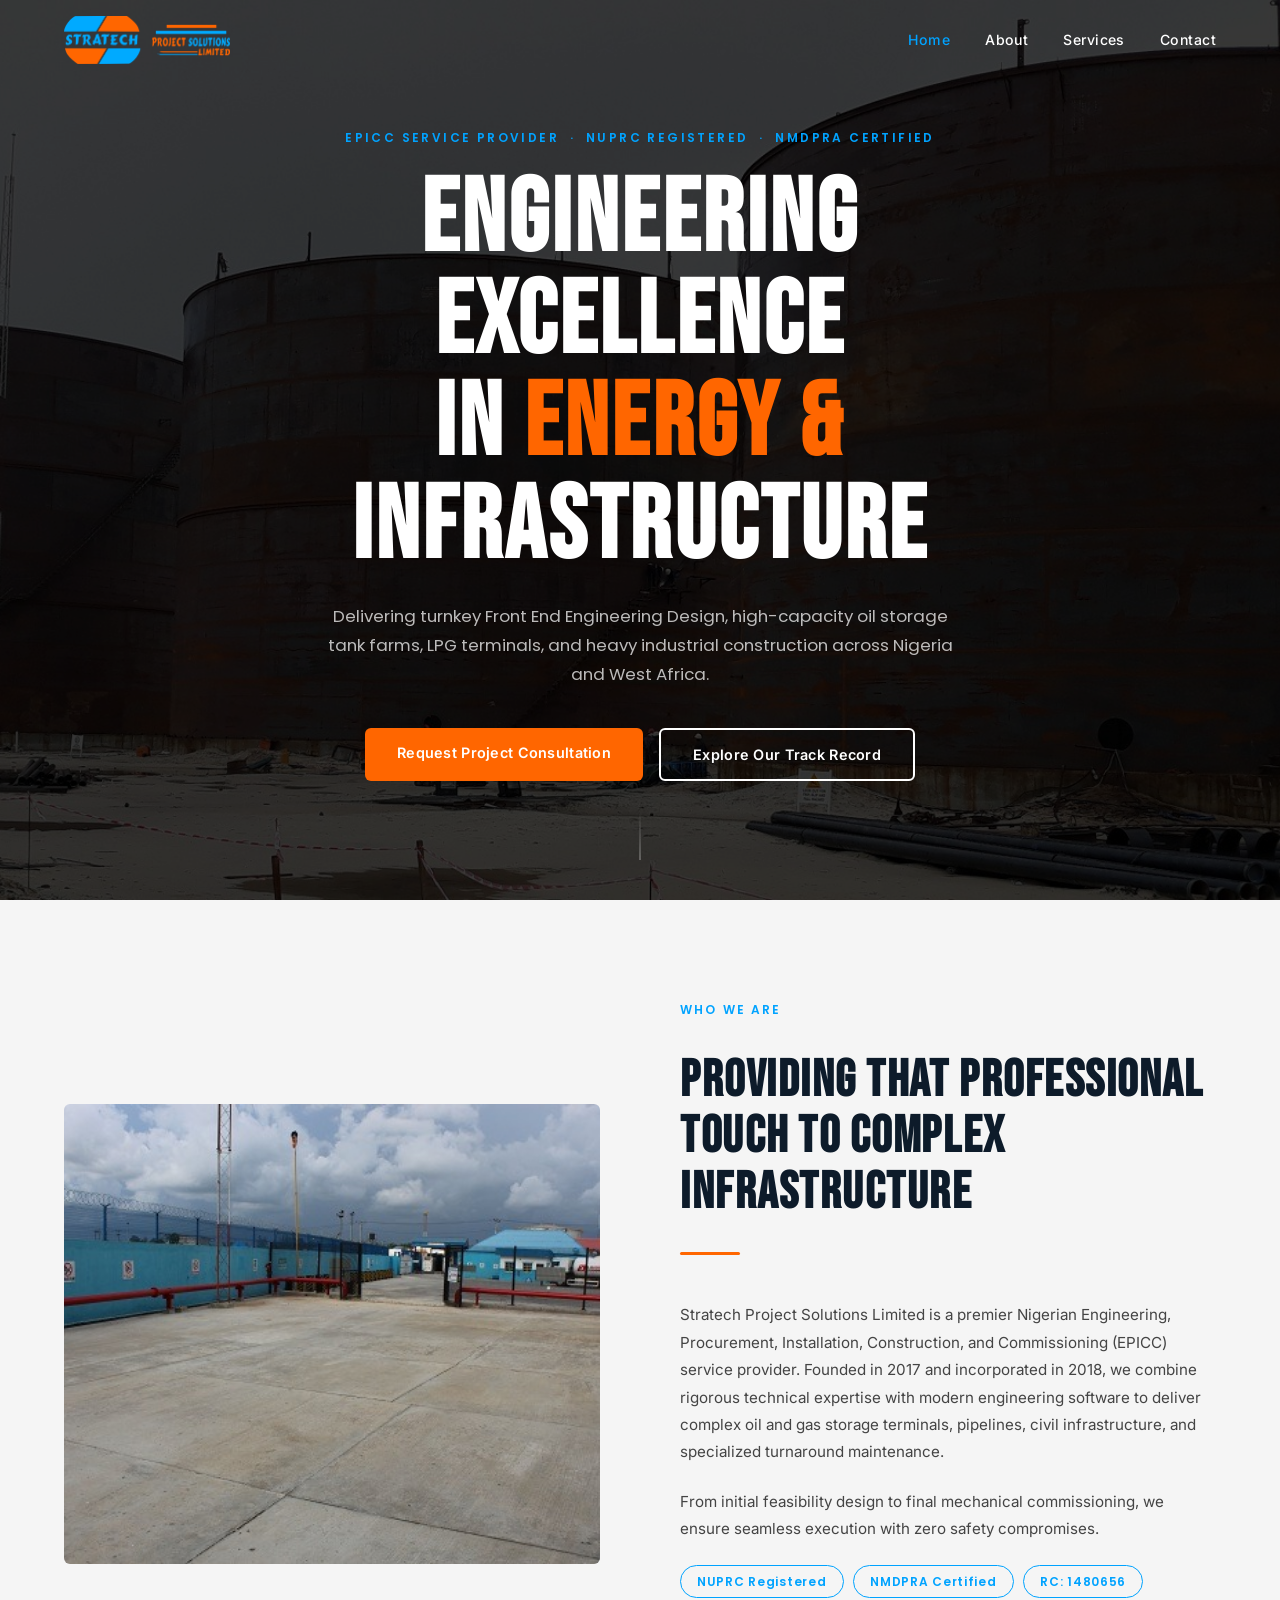
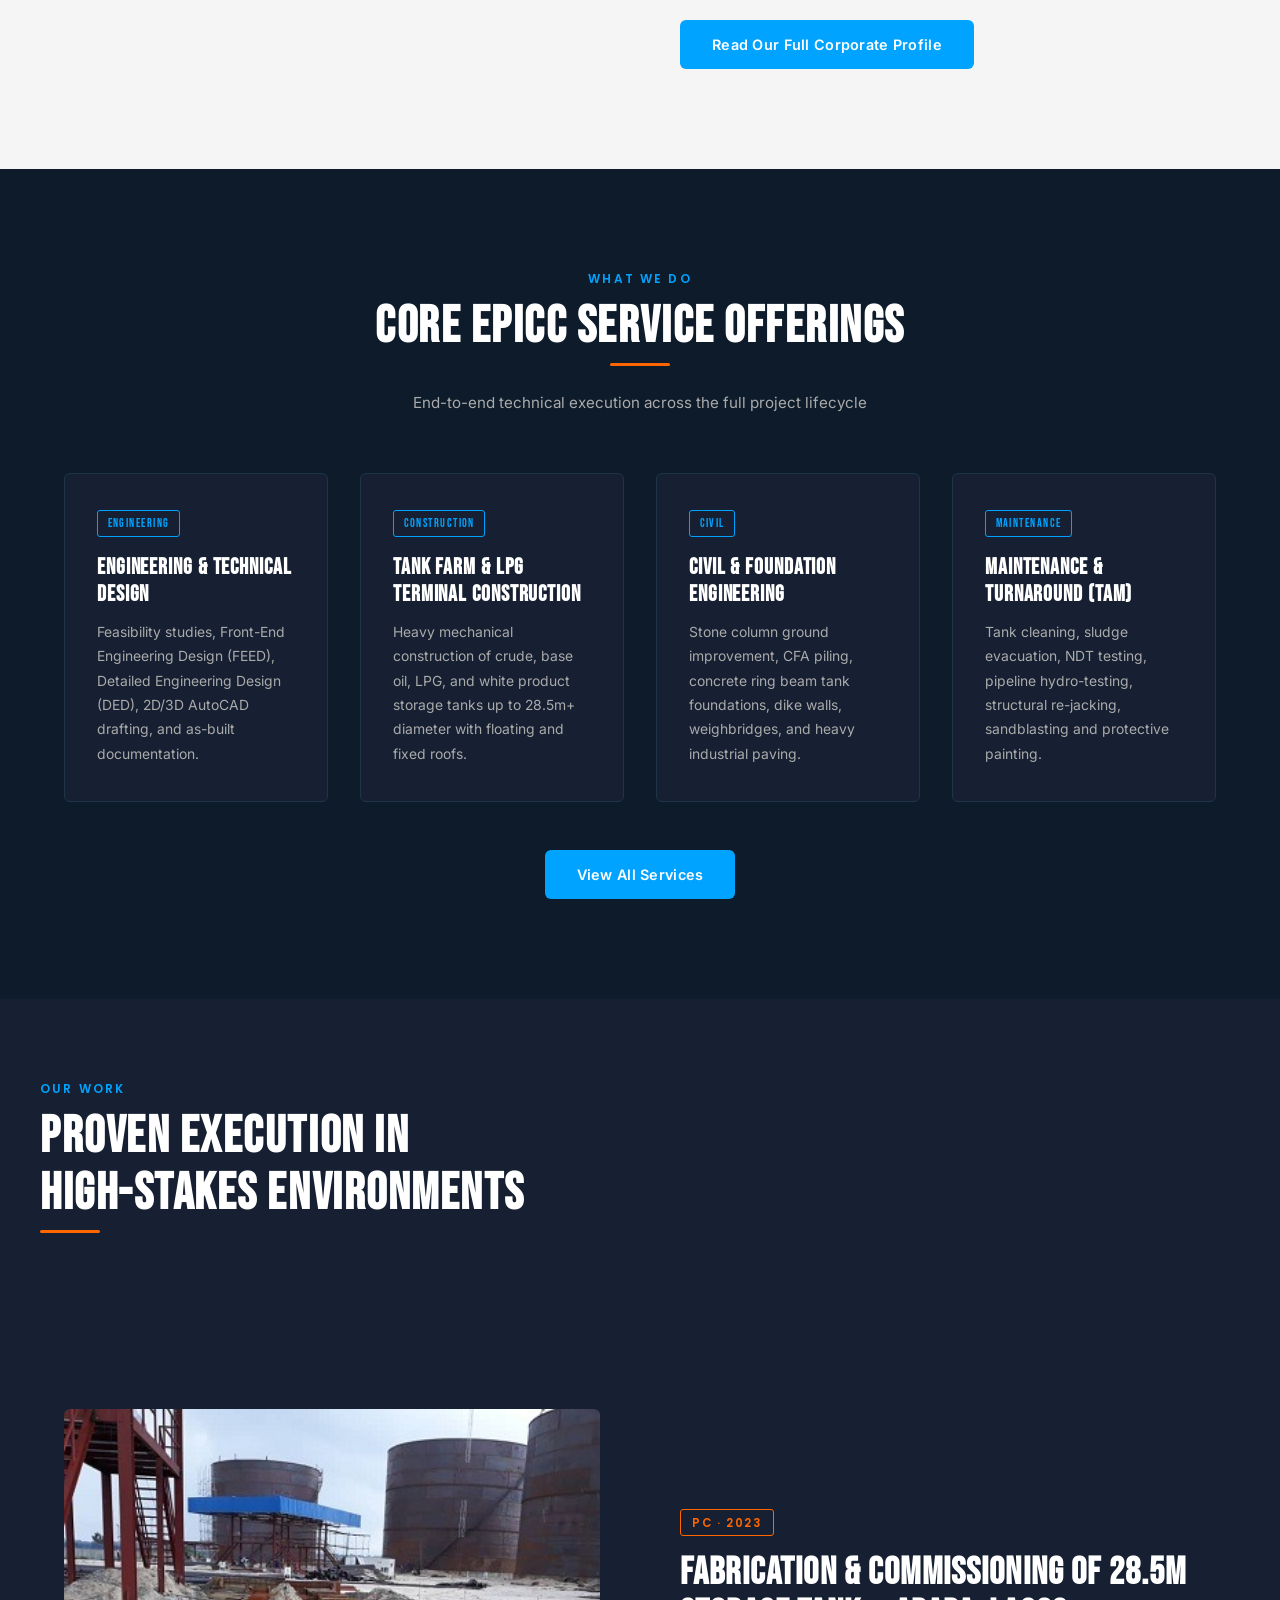
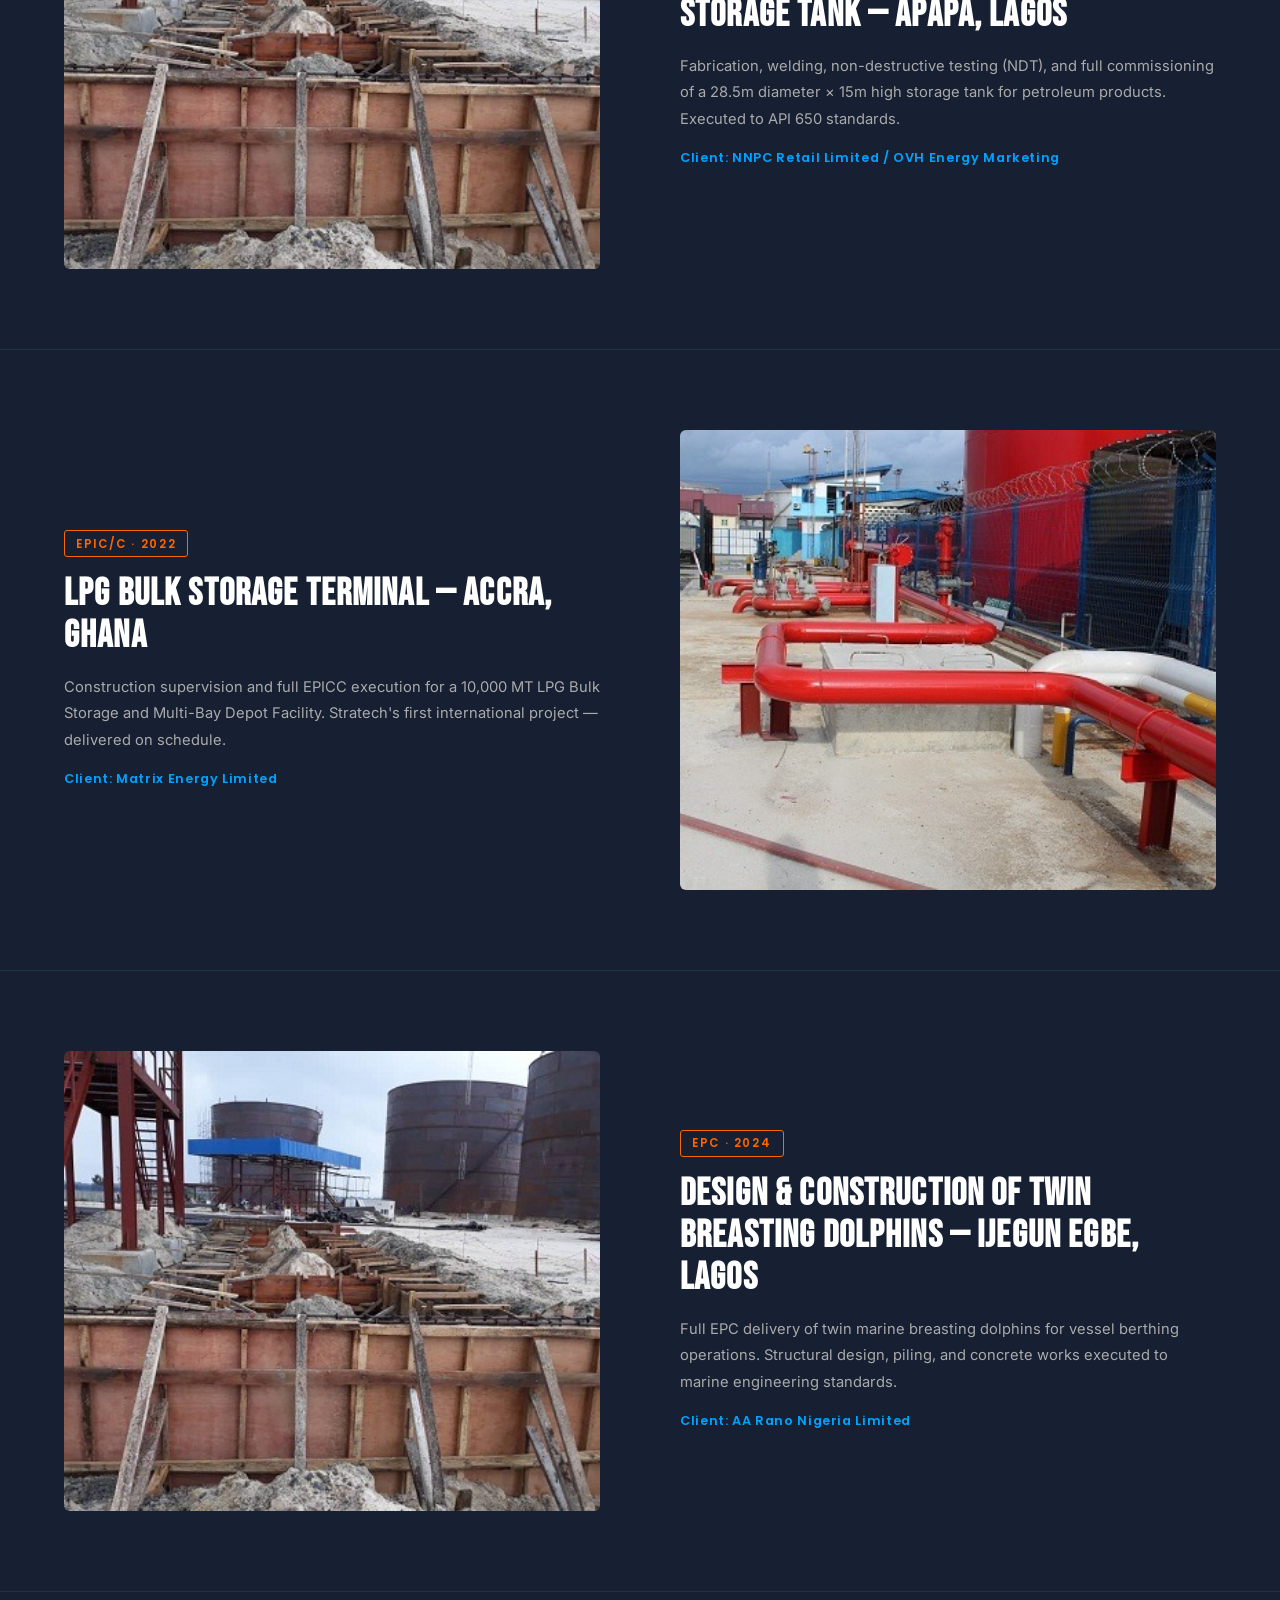
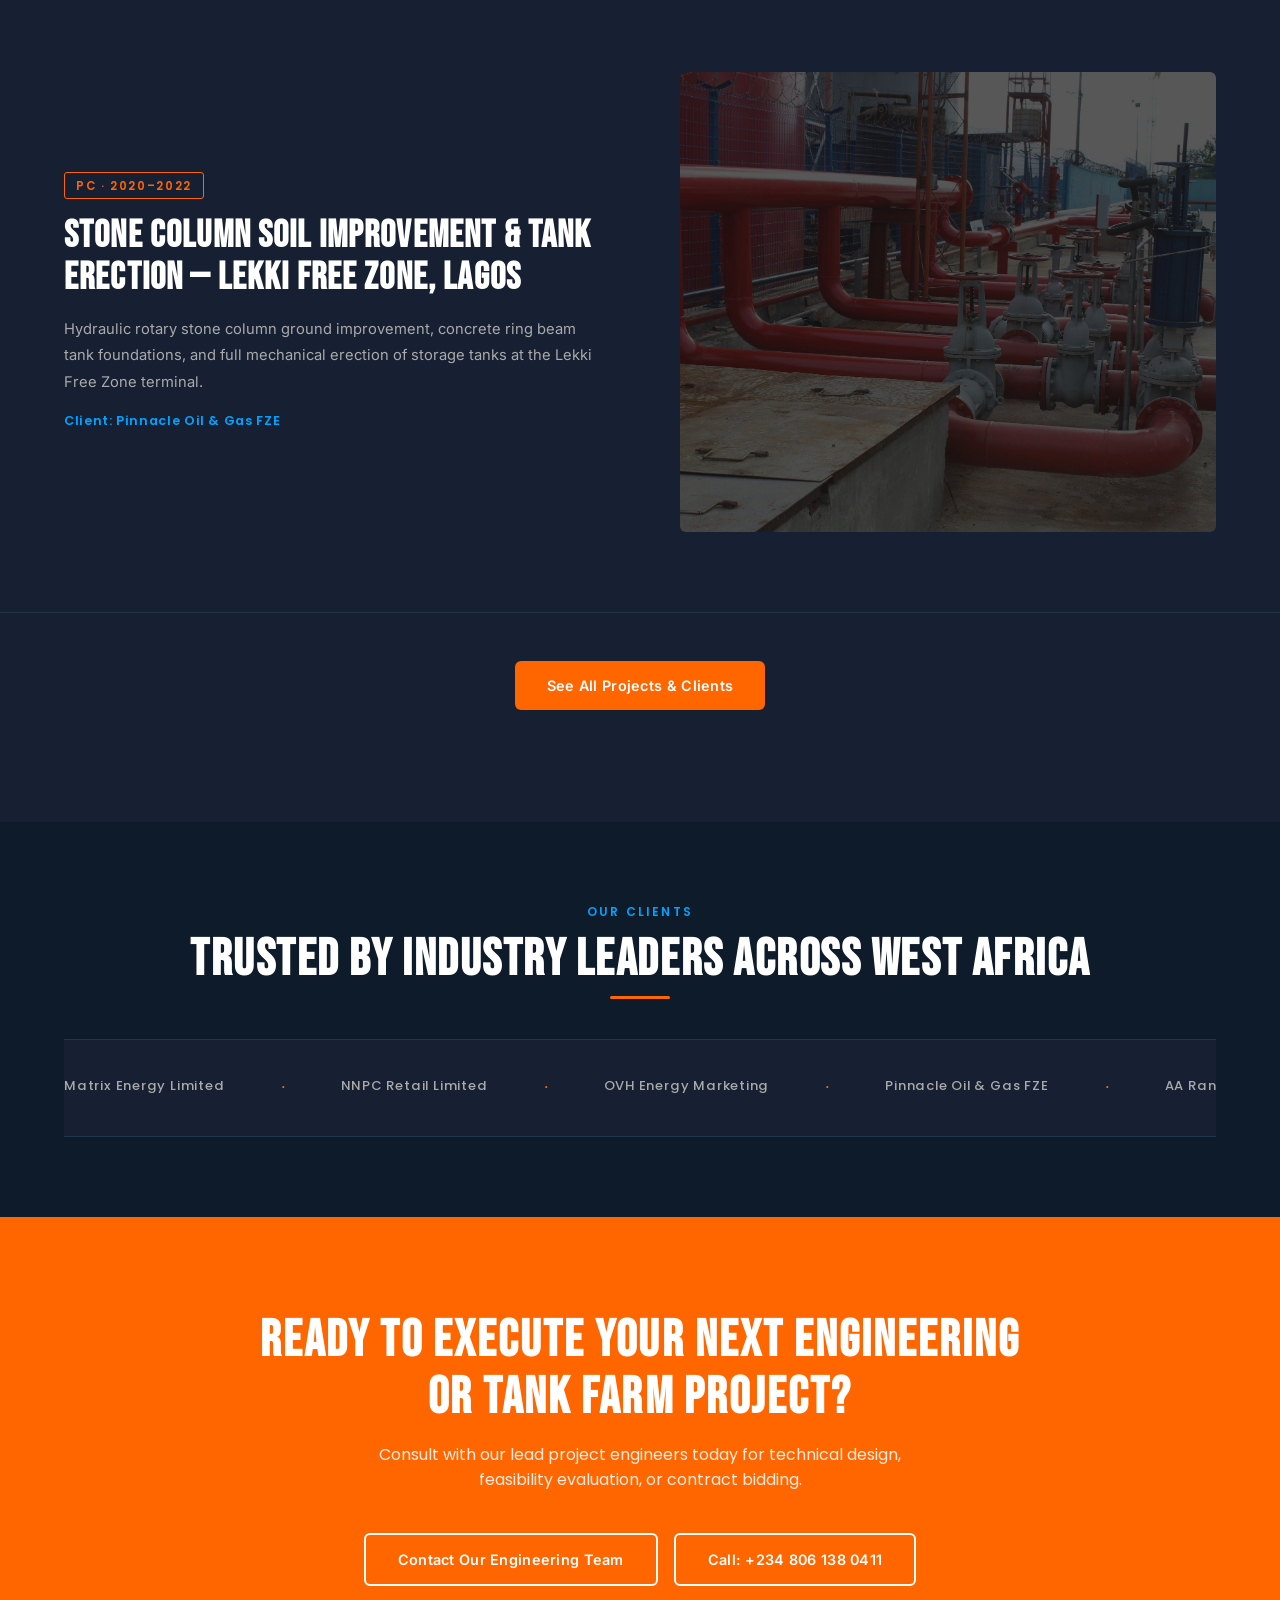
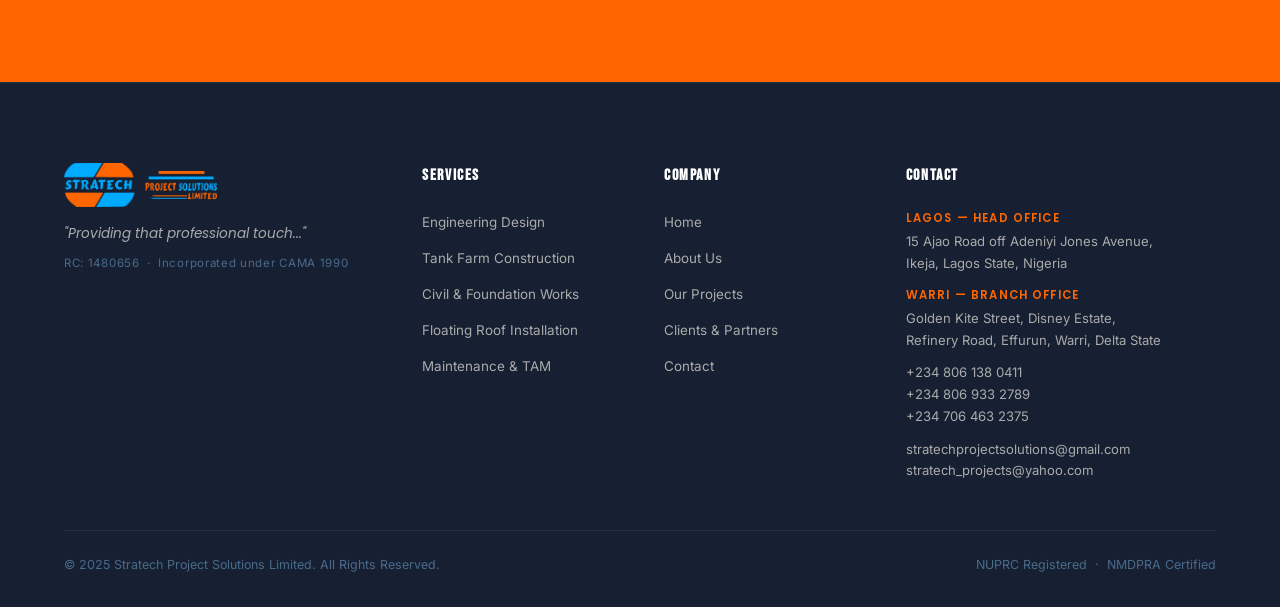
<file: index.html>
<!DOCTYPE html>
<html lang="en">
<head>
  <meta charset="UTF-8" />
  <meta name="viewport" content="width=device-width, initial-scale=1.0" />
  <title>Stratech Project Solutions Limited | EPICC Engineering Nigeria</title>
  <meta name="description" content="Stratech Project Solutions Limited is Nigeria's premier EPICC service provider — delivering oil storage tank farms, LPG terminals, civil foundations, and turnaround maintenance across Nigeria and West Africa." />
  <meta name="keywords" content="EPICC company Nigeria, tank farm construction Lagos, LPG terminal construction Nigeria, engineering company Ikeja Lagos, NUPRC registered contractor, oil storage tank fabrication, stone column piling Nigeria, turnaround maintenance TAM" />
  <meta name="robots" content="index, follow" />
  <link rel="canonical" href="https://www.stratech.com.ng/index.html" />

  <!-- Open Graph -->
  <meta property="og:type" content="website" />
  <meta property="og:title" content="Stratech Project Solutions Limited | EPICC Engineering Nigeria" />
  <meta property="og:description" content="Premier Nigerian EPICC contractor — tank farms, LPG terminals, civil foundations, and turnaround maintenance across Nigeria and West Africa." />
  <meta property="og:url" content="https://www.stratech.com.ng/" />
  <meta property="og:image" content="https://www.stratech.com.ng/images/huge_tank_view.jpg" />
  <meta property="og:site_name" content="Stratech Project Solutions Limited" />

  <link rel="icon" type="image/png" sizes="32x32" href="images/favicon.png" />
  <link rel="icon" type="image/png" sizes="16x16" href="images/favicon.png" />
  <link rel="apple-touch-icon" href="images/favicon.png" />
  <link rel="stylesheet" href="css/styles.css" />

  <!-- Schema.org LocalBusiness + Organization -->
  <script type="application/ld+json">
  {
    "@context": "https://schema.org",
    "@type": ["Organization", "LocalBusiness"],
    "name": "Stratech Project Solutions Limited",
    "alternateName": "Stratech Project Solutions",
    "description": "Premier Nigerian EPICC service provider specializing in oil storage tank farms, LPG terminals, civil foundations, floating roof installation, and turnaround maintenance across Nigeria and West Africa.",
    "url": "https://www.stratech.com.ng",
    "logo": "https://www.stratech.com.ng/images/logo.png",
    "image": "https://www.stratech.com.ng/images/huge_tank_view.jpg",
    "foundingDate": "2017",
    "legalName": "Stratech Project Solutions Limited",
    "taxID": "RC1480656",
    "slogan": "Providing that professional touch...",
    "address": {
      "@type": "PostalAddress",
      "streetAddress": "15 Ajao Road off Adeniyi Jones Avenue",
      "addressLocality": "Ikeja",
      "addressRegion": "Lagos State",
      "addressCountry": "NG"
    },
    "contactPoint": [
      {
        "@type": "ContactPoint",
        "telephone": "+234-806-138-0411",
        "contactType": "customer service",
        "areaServed": "NG"
      },
      {
        "@type": "ContactPoint",
        "telephone": "+234-806-933-2789",
        "contactType": "customer service",
        "areaServed": "NG"
      },
      {
        "@type": "ContactPoint",
        "email": "stratechprojectsolutions@gmail.com",
        "contactType": "customer service"
      }
    ],
    "sameAs": [
      "https://www.stratech.com.ng"
    ],
    "areaServed": [
      "Nigeria", "Ghana", "West Africa"
    ],
    "hasOfferCatalog": {
      "@type": "OfferCatalog",
      "name": "EPICC Engineering Services",
      "itemListElement": [
        {"@type": "Offer", "itemOffered": {"@type": "Service", "name": "Engineering & Technical Design (FEED/DED)"}},
        {"@type": "Offer", "itemOffered": {"@type": "Service", "name": "Tank Farm & LPG Terminal Construction"}},
        {"@type": "Offer", "itemOffered": {"@type": "Service", "name": "Civil & Geotechnical Engineering"}},
        {"@type": "Offer", "itemOffered": {"@type": "Service", "name": "Floating Roof Installation"}},
        {"@type": "Offer", "itemOffered": {"@type": "Service", "name": "Maintenance & Turnaround (TAM)"}}
      ]
    }
  }
  </script>

  <style>
    /* ---- HERO ---- */
    .hero {
      position: relative;
      height: 100vh;
      min-height: 620px;
      display: flex;
      align-items: flex-start;
      justify-content: center;
      text-align: center;
      overflow: hidden;
    }
    .hero-bg {
      position: absolute;
      inset: 0;
      width: 100%; height: 100%;
      object-fit: cover;
      object-position: center;
    }
    .hero-overlay {
      position: absolute;
      inset: 0;
      background: var(--overlay);
    }
    .hero-content {
      position: relative;
      z-index: 1;
      padding: calc(var(--nav-height) + 3rem) 1.5rem 2rem;
      max-width: 820px;
    }
    .hero-eyebrow {
      font-family: var(--font-accent);
      font-size: 0.75rem;
      font-weight: 600;
      letter-spacing: 0.2em;
      text-transform: uppercase;
      color: var(--blue);
      margin-bottom: 1.4rem;
      display: block;
    }
    .hero-content h1 {
      font-family: var(--font-heading);
      font-size: clamp(3.2rem, 8vw, 7rem);
      line-height: 1;
      letter-spacing: 0.03em;
      color: var(--white);
    }
    .hero-content h1 span { color: var(--orange); }
    .hero-sub {
      font-family: var(--font-accent);
      font-size: clamp(0.88rem, 2vw, 1.05rem);
      color: rgba(255,255,255,0.72);
      line-height: 1.75;
      margin: 1.4rem auto 2.4rem;
      max-width: 640px;
    }
    .hero-btns { display: flex; gap: 1rem; justify-content: center; flex-wrap: wrap; }

    .scroll-down {
      position: absolute;
      bottom: 2.5rem;
      left: 50%;
      transform: translateX(-50%);
      z-index: 1;
      display: flex;
      flex-direction: column;
      align-items: center;
      gap: 6px;
    }
    .scroll-down span {
      display: block;
      width: 1px;
      height: 50px;
      background: linear-gradient(to bottom, transparent, rgba(255,255,255,0.5));
      animation: scrollline 1.8s ease-in-out infinite;
    }
    @keyframes scrollline {
      0%   { transform: scaleY(0); transform-origin: top; }
      50%  { transform: scaleY(1); transform-origin: top; }
      51%  { transform: scaleY(1); transform-origin: bottom; }
      100% { transform: scaleY(0); transform-origin: bottom; }
    }

    /* ---- FEATURED PROJECTS (alternating splits) ---- */
    .project-split {
      padding: 5rem 5%;
      border-bottom: 1px solid var(--navy-border);
    }
    .project-split:last-child { border-bottom: none; }
    .project-split .split { max-width: var(--max-width); margin: 0 auto; }
    .project-split-text { display: flex; flex-direction: column; gap: 1rem; }
    .project-scope {
      display: inline-block;
      font-family: var(--font-accent);
      font-size: 0.72rem;
      font-weight: 600;
      letter-spacing: 0.14em;
      text-transform: uppercase;
      color: var(--orange);
      border: 1px solid var(--orange);
      border-radius: 3px;
      padding: 0.2rem 0.7rem;
      align-self: flex-start;
    }
    .project-split-text h3 {
      font-family: var(--font-heading);
      font-size: clamp(1.6rem, 3vw, 2.4rem);
      letter-spacing: 0.03em;
      line-height: 1.1;
      color: var(--white);
    }
    .project-split-text p {
      font-size: 0.92rem;
      color: var(--grey-text);
      line-height: 1.8;
    }
    .project-client {
      font-family: var(--font-accent);
      font-size: 0.8rem;
      color: var(--blue);
      font-weight: 600;
      letter-spacing: 0.05em;
    }
  </style>
</head>
<body>

  <!-- ===================== NAVBAR ===================== -->
  <nav class="navbar" id="navbar">
    <div class="nav-logo">
      <a href="index.html"><img src="images/logo.png" alt="Stratech Project Solutions" /></a>
    </div>
    <ul class="nav-links">
      <li><a href="index.html" class="active">Home</a></li>
      <li><a href="about.html">About</a></li>
      <li><a href="services.html">Services</a></li>
      <li><a href="contact.html">Contact</a></li>
    </ul>
    <button class="hamburger" id="hamburger" aria-label="Toggle menu">
      <span></span><span></span><span></span>
    </button>
  </nav>

  <div class="nav-mobile" id="nav-mobile">
    <a href="index.html">Home</a>
    <a href="about.html">About</a>
    <a href="services.html">Services</a>
    <a href="contact.html">Contact</a>
  </div>

  <!-- ===================== HERO ===================== -->
  <section class="hero">
    <img src="images/huge_tank_view.jpg" alt="Stratech engineering project" class="hero-bg" />
    <div class="hero-overlay"></div>
    <div class="hero-content reveal">
      <span class="hero-eyebrow">EPICC Service Provider &nbsp;·&nbsp; NUPRC Registered &nbsp;·&nbsp; NMDPRA Certified</span>
      <h1>Engineering Excellence<br />in <span>Energy &amp;</span><br />Infrastructure</h1>
      <p class="hero-sub">Delivering turnkey Front End Engineering Design, high-capacity oil storage tank farms, LPG terminals, and heavy industrial construction across Nigeria and West Africa.</p>
      <div class="hero-btns">
        <a href="contact.html" class="btn btn-orange">Request Project Consultation</a>
        <a href="about.html" class="btn btn-outline-white">Explore Our Track Record</a>
      </div>
    </div>
    <div class="scroll-down"><span></span></div>
  </section>

  <!-- ===================== ABOUT STRIP ===================== -->
  <section class="section section-light">
    <div class="split reveal">
      <img src="images/entrance_to_plant.jpg" alt="Stratech plant entrance" class="split-img" />
      <div class="split-text">
        <span class="section-label">Who We Are</span>
        <h2 class="section-title">Providing That Professional Touch to Complex Infrastructure</h2>
        <div class="divider"></div>
        <p>Stratech Project Solutions Limited is a premier Nigerian Engineering, Procurement, Installation, Construction, and Commissioning (EPICC) service provider. Founded in 2017 and incorporated in 2018, we combine rigorous technical expertise with modern engineering software to deliver complex oil and gas storage terminals, pipelines, civil infrastructure, and specialized turnaround maintenance.</p>
        <p>From initial feasibility design to final mechanical commissioning, we ensure seamless execution with zero safety compromises.</p>
        <div class="badges">
          <span class="badge">NUPRC Registered</span>
          <span class="badge">NMDPRA Certified</span>
          <span class="badge">RC: 1480656</span>
        </div>
        <a href="about.html" class="btn btn-blue" style="align-self:flex-start;">Read Our Full Corporate Profile</a>
      </div>
    </div>
  </section>

  <!-- ===================== SERVICES OVERVIEW ===================== -->
  <section class="section section-navy">
    <div class="container">
      <div class="section-header center reveal">
        <span class="section-label">What We Do</span>
        <h2 class="section-title">Core EPICC Service Offerings</h2>
        <div class="divider center"></div>
        <p class="section-sub">End-to-end technical execution across the full project lifecycle</p>
      </div>
      <div class="grid-4">
        <div class="card reveal">
          <div class="card-tag">ENGINEERING</div>
          <h3>Engineering &amp; Technical Design</h3>
          <p>Feasibility studies, Front-End Engineering Design (FEED), Detailed Engineering Design (DED), 2D/3D AutoCAD drafting, and as-built documentation.</p>
        </div>
        <div class="card reveal">
          <div class="card-tag">CONSTRUCTION</div>
          <h3>Tank Farm &amp; LPG Terminal Construction</h3>
          <p>Heavy mechanical construction of crude, base oil, LPG, and white product storage tanks up to 28.5m+ diameter with floating and fixed roofs.</p>
        </div>
        <div class="card reveal">
          <div class="card-tag">CIVIL</div>
          <h3>Civil &amp; Foundation Engineering</h3>
          <p>Stone column ground improvement, CFA piling, concrete ring beam tank foundations, dike walls, weighbridges, and heavy industrial paving.</p>
        </div>
        <div class="card reveal">
          <div class="card-tag">MAINTENANCE</div>
          <h3>Maintenance &amp; Turnaround (TAM)</h3>
          <p>Tank cleaning, sludge evacuation, NDT testing, pipeline hydro-testing, structural re-jacking, sandblasting and protective painting.</p>
        </div>
      </div>
      <div style="text-align:center; margin-top:3rem;">
        <a href="services.html" class="btn btn-blue reveal">View All Services</a>
      </div>
    </div>
  </section>

  <!-- ===================== FEATURED PROJECTS ===================== -->
  <section class="section-card" style="padding-top:5rem; padding-bottom:2rem;">
    <div class="container">
      <div class="section-header reveal" style="padding: 0 0 1rem;">
        <span class="section-label">Our Work</span>
        <h2 class="section-title">Proven Execution in<br />High-Stakes Environments</h2>
        <div class="divider"></div>
      </div>
    </div>

    <!-- Project 1 — image left -->
    <div class="project-split">
      <div class="split reveal">
        <img src="images/tank1.jpg" alt="28.5m Storage Tank Apapa Lagos" class="split-img" />
        <div class="project-split-text">
          <span class="project-scope">PC · 2023</span>
          <h3>Fabrication &amp; Commissioning of 28.5m Storage Tank — Apapa, Lagos</h3>
          <p>Fabrication, welding, non-destructive testing (NDT), and full commissioning of a 28.5m diameter × 15m high storage tank for petroleum products. Executed to API 650 standards.</p>
          <span class="project-client">Client: NNPC Retail Limited / OVH Energy Marketing</span>
        </div>
      </div>
    </div>

    <!-- Project 2 — image right -->
    <div class="project-split">
      <div class="split img-right reveal">
        <div class="project-split-text">
          <span class="project-scope">EPIC/C · 2022</span>
          <h3>LPG Bulk Storage Terminal — Accra, Ghana</h3>
          <p>Construction supervision and full EPICC execution for a 10,000 MT LPG Bulk Storage and Multi-Bay Depot Facility. Stratech's first international project — delivered on schedule.</p>
          <span class="project-client">Client: Matrix Energy Limited</span>
        </div>
        <img src="images/project.jpg" alt="LPG Bulk Storage Terminal Accra Ghana" class="split-img" />
      </div>
    </div>

    <!-- Project 3 — image left -->
    <div class="project-split">
      <div class="split reveal">
        <img src="images/project2.jpg" alt="Twin Breasting Dolphins Ijegun Egbe" class="split-img" />
        <div class="project-split-text">
          <span class="project-scope">EPC · 2024</span>
          <h3>Design &amp; Construction of Twin Breasting Dolphins — Ijegun Egbe, Lagos</h3>
          <p>Full EPC delivery of twin marine breasting dolphins for vessel berthing operations. Structural design, piling, and concrete works executed to marine engineering standards.</p>
          <span class="project-client">Client: AA Rano Nigeria Limited</span>
        </div>
      </div>
    </div>

    <!-- Project 4 — image right -->
    <div class="project-split">
      <div class="split img-right reveal">
        <div class="project-split-text">
          <span class="project-scope">PC · 2020–2022</span>
          <h3>Stone Column Soil Improvement &amp; Tank Erection — Lekki Free Zone, Lagos</h3>
          <p>Hydraulic rotary stone column ground improvement, concrete ring beam tank foundations, and full mechanical erection of storage tanks at the Lekki Free Zone terminal.</p>
          <span class="project-client">Client: Pinnacle Oil &amp; Gas FZE</span>
        </div>
        <img src="images/project3.jpg" alt="Stone Column Tank Erection Lekki" class="split-img" />
      </div>
    </div>

    <div style="text-align:center; padding: 3rem 0 5rem;">
      <a href="about.html" class="btn btn-orange reveal">See All Projects &amp; Clients</a>
    </div>
  </section>

  <!-- ===================== CLIENTS TICKER ===================== -->
  <section class="section section-navy" style="padding-top:5rem; padding-bottom:5rem;">
    <div class="container">
      <div class="section-header center reveal" style="margin-bottom:2.5rem;">
        <span class="section-label">Our Clients</span>
        <h2 class="section-title">Trusted by Industry Leaders Across West Africa</h2>
        <div class="divider center"></div>
      </div>
    </div>
    <div class="clients-ticker">
      <div class="ticker-track">
        <span class="ticker-item">Matrix Energy Limited</span>
        <span class="ticker-dot">·</span>
        <span class="ticker-item">NNPC Retail Limited</span>
        <span class="ticker-dot">·</span>
        <span class="ticker-item">OVH Energy Marketing</span>
        <span class="ticker-dot">·</span>
        <span class="ticker-item">Pinnacle Oil &amp; Gas FZE</span>
        <span class="ticker-dot">·</span>
        <span class="ticker-item">AA Rano Nigeria Limited</span>
        <span class="ticker-dot">·</span>
        <span class="ticker-item">Aida Energy Limited</span>
        <span class="ticker-dot">·</span>
        <span class="ticker-item">Salbas Oil &amp; Gas</span>
        <span class="ticker-dot">·</span>
        <span class="ticker-item">Keonamex Petroleum</span>
        <span class="ticker-dot">·</span>
        <span class="ticker-item">Bluefin Energy</span>
        <span class="ticker-dot">·</span>
        <span class="ticker-item">Competro Oil Depot</span>
        <span class="ticker-dot">·</span>
        <span class="ticker-item">ASAD Lubricants</span>
        <span class="ticker-dot">·</span>
        <span class="ticker-item">Ranogaz Company Limited</span>
        <span class="ticker-dot">·</span>
        <span class="ticker-item">Enugu State Government</span>
        <span class="ticker-dot">·</span>
        <span class="ticker-item">TPS Export — UK</span>
        <span class="ticker-dot">·</span>
        <span class="ticker-item">Born of Grace Consults — USA</span>
        <span class="ticker-dot">·</span>
        <!-- duplicate for seamless loop -->
        <span class="ticker-item">Matrix Energy Limited</span>
        <span class="ticker-dot">·</span>
        <span class="ticker-item">NNPC Retail Limited</span>
        <span class="ticker-dot">·</span>
        <span class="ticker-item">OVH Energy Marketing</span>
        <span class="ticker-dot">·</span>
        <span class="ticker-item">Pinnacle Oil &amp; Gas FZE</span>
        <span class="ticker-dot">·</span>
        <span class="ticker-item">AA Rano Nigeria Limited</span>
        <span class="ticker-dot">·</span>
        <span class="ticker-item">Aida Energy Limited</span>
        <span class="ticker-dot">·</span>
        <span class="ticker-item">Salbas Oil &amp; Gas</span>
        <span class="ticker-dot">·</span>
        <span class="ticker-item">Keonamex Petroleum</span>
        <span class="ticker-dot">·</span>
        <span class="ticker-item">Bluefin Energy</span>
        <span class="ticker-dot">·</span>
        <span class="ticker-item">Competro Oil Depot</span>
        <span class="ticker-dot">·</span>
        <span class="ticker-item">ASAD Lubricants</span>
        <span class="ticker-dot">·</span>
        <span class="ticker-item">Ranogaz Company Limited</span>
        <span class="ticker-dot">·</span>
        <span class="ticker-item">Enugu State Government</span>
        <span class="ticker-dot">·</span>
        <span class="ticker-item">TPS Export — UK</span>
        <span class="ticker-dot">·</span>
        <span class="ticker-item">Born of Grace Consults — USA</span>
        <span class="ticker-dot">·</span>
      </div>
    </div>
  </section>

  <!-- ===================== CTA BANNER ===================== -->
  <section class="cta-banner reveal">
    <h2>Ready to Execute Your Next Engineering or Tank Farm Project?</h2>
    <p>Consult with our lead project engineers today for technical design, feasibility evaluation, or contract bidding.</p>
    <div class="cta-btns">
      <a href="contact.html" class="btn btn-outline-white">Contact Our Engineering Team</a>
      <a href="tel:+2348061380411" class="btn btn-outline-white">Call: +234 806 138 0411</a>
    </div>
  </section>

  <!-- ===================== FOOTER ===================== -->
  <footer class="footer">
    <div class="footer-grid">
      <div>
        <div class="footer-logo"><img src="images/logo.png" alt="Stratech Project Solutions" /></div>
        <p class="footer-tagline">"Providing that professional touch..."</p>
        <p class="footer-rc">RC: 1480656 &nbsp;·&nbsp; Incorporated under CAMA 1990</p>
      </div>
      <div>
        <h4>Services</h4>
        <ul>
          <li><a href="services.html">Engineering Design</a></li>
          <li><a href="services.html">Tank Farm Construction</a></li>
          <li><a href="services.html">Civil &amp; Foundation Works</a></li>
          <li><a href="services.html">Floating Roof Installation</a></li>
          <li><a href="services.html">Maintenance &amp; TAM</a></li>
        </ul>
      </div>
      <div>
        <h4>Company</h4>
        <ul>
          <li><a href="index.html">Home</a></li>
          <li><a href="about.html">About Us</a></li>
          <li><a href="about.html#projects">Our Projects</a></li>
          <li><a href="about.html#clients">Clients &amp; Partners</a></li>
          <li><a href="contact.html">Contact</a></li>
        </ul>
      </div>
      <div>
        <h4>Contact</h4>
        <div class="footer-contact">
          <p>
            <span class="footer-office-label">Lagos — Head Office</span>
            15 Ajao Road off Adeniyi Jones Avenue,<br />Ikeja, Lagos State, Nigeria
          </p>
          <p>
            <span class="footer-office-label">Warri — Branch Office</span>
            Golden Kite Street, Disney Estate,<br />Refinery Road, Effurun, Warri, Delta State
          </p>
          <p>
            <a href="tel:+2348061380411">+234 806 138 0411</a><br />
            <a href="tel:+2348069332789">+234 806 933 2789</a><br />
            <a href="tel:+2347064632375">+234 706 463 2375</a>
          </p>
          <p>
            <a href="mailto:stratechprojectsolutions@gmail.com">stratechprojectsolutions@gmail.com</a><br />
            <a href="mailto:stratech_projects@yahoo.com">stratech_projects@yahoo.com</a>
          </p>
        </div>
      </div>
    </div>
    <div class="footer-bottom">
      <span>© 2025 Stratech Project Solutions Limited. All Rights Reserved.</span>
      <span>NUPRC Registered &nbsp;·&nbsp; NMDPRA Certified</span>
    </div>
  </footer>

  <script src="js/main.js"></script>
</body>
</html>
</file>
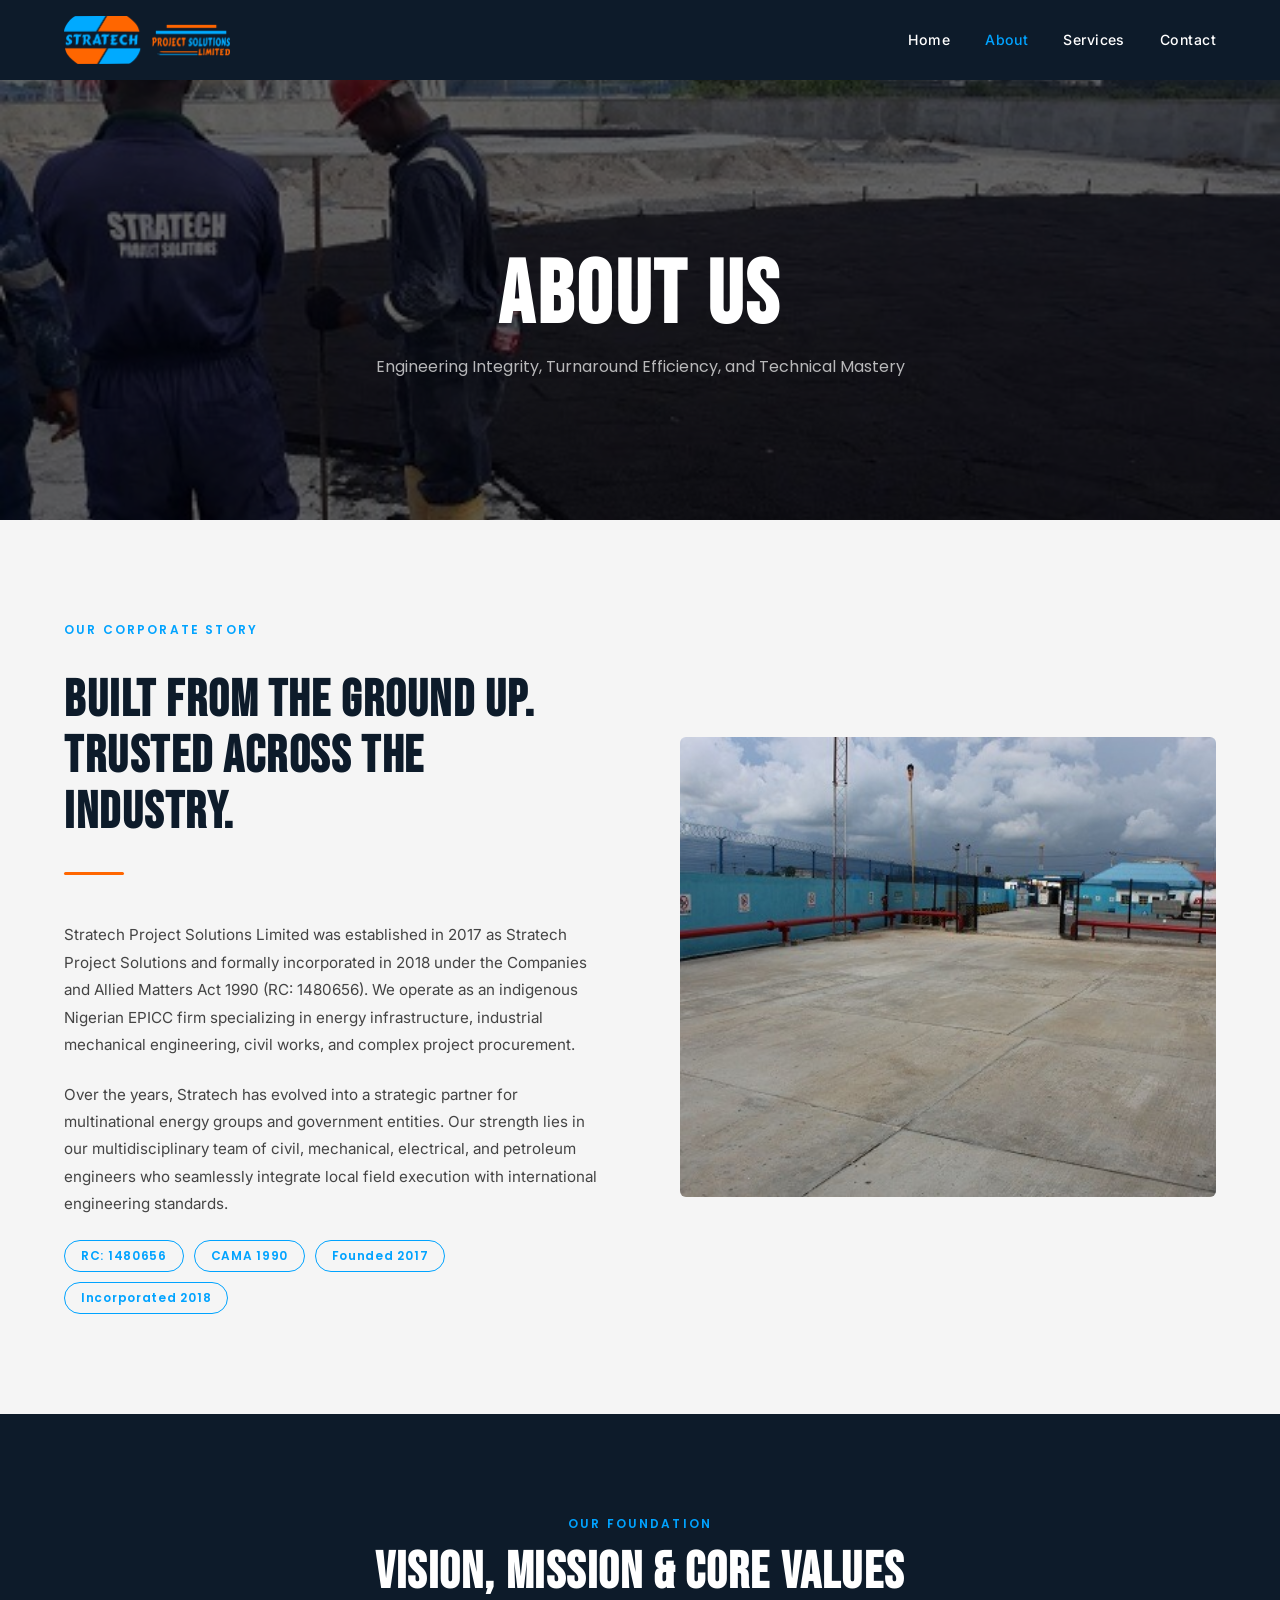
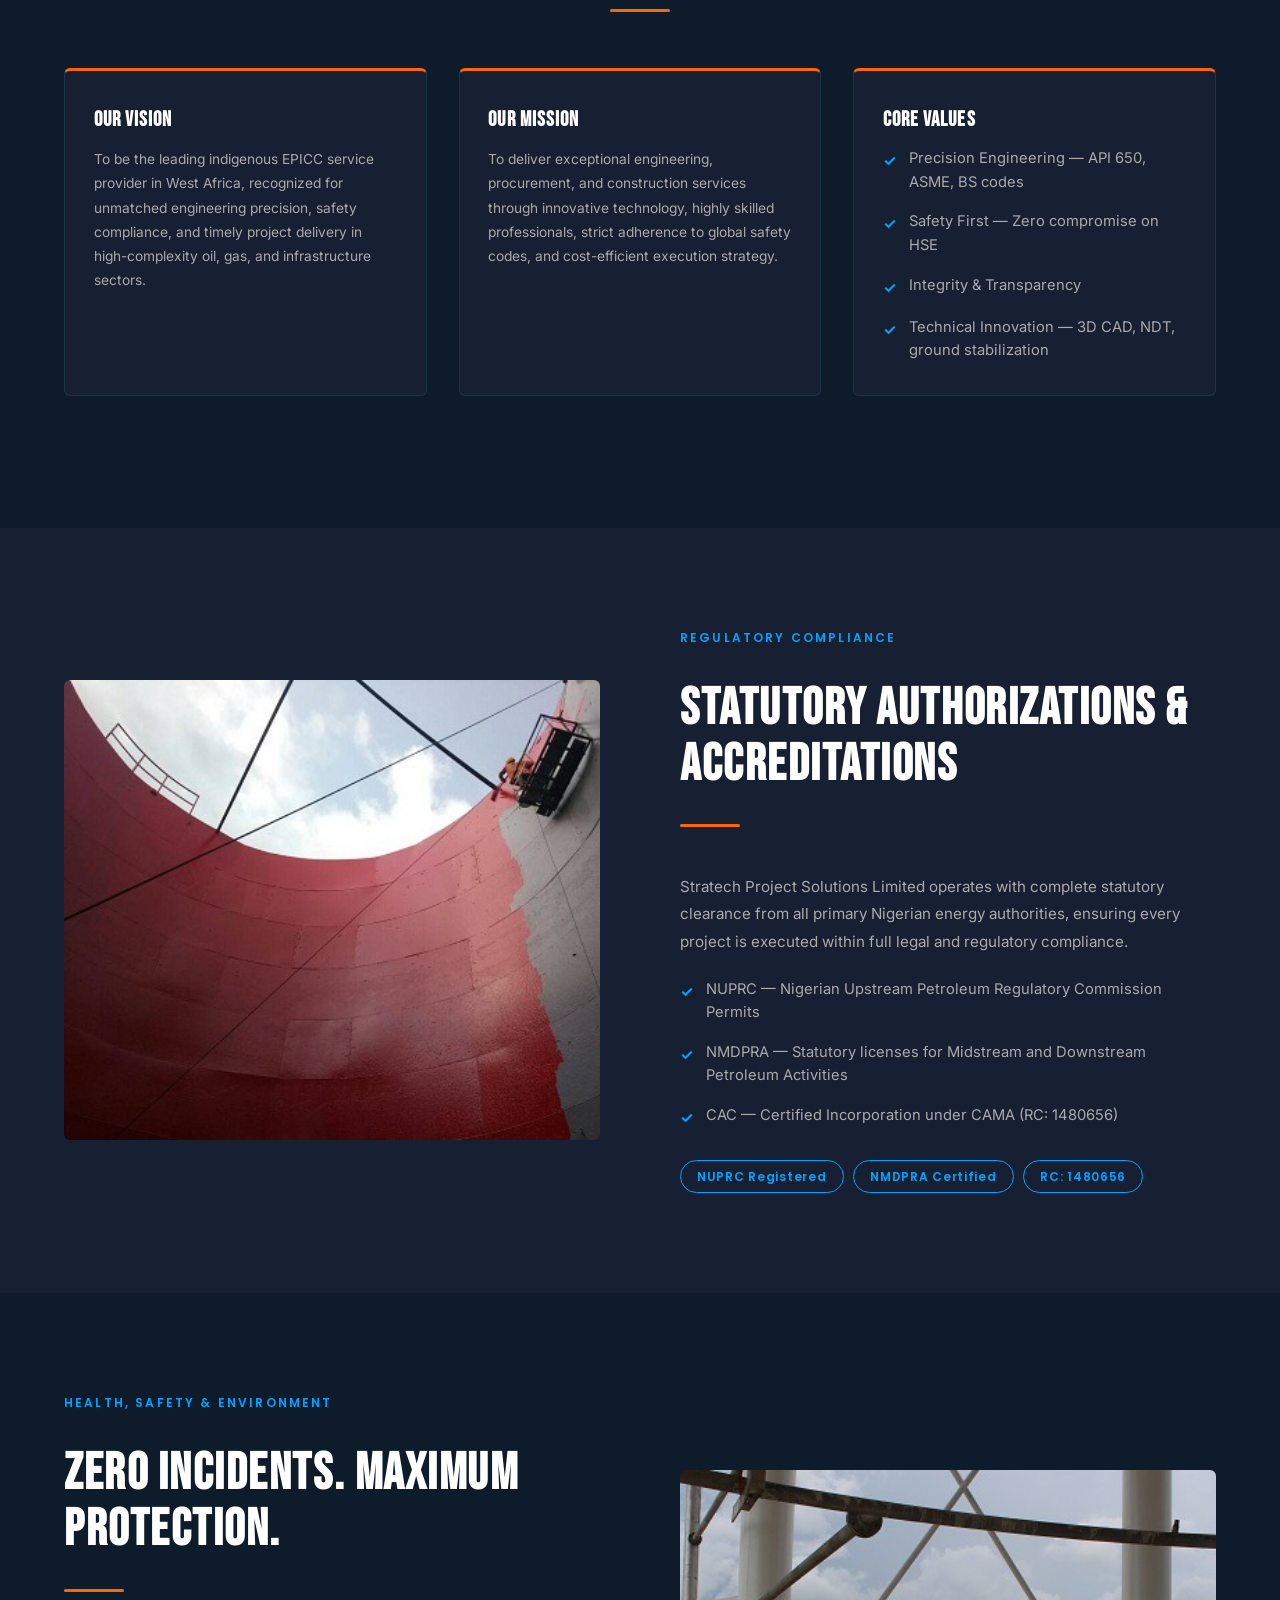
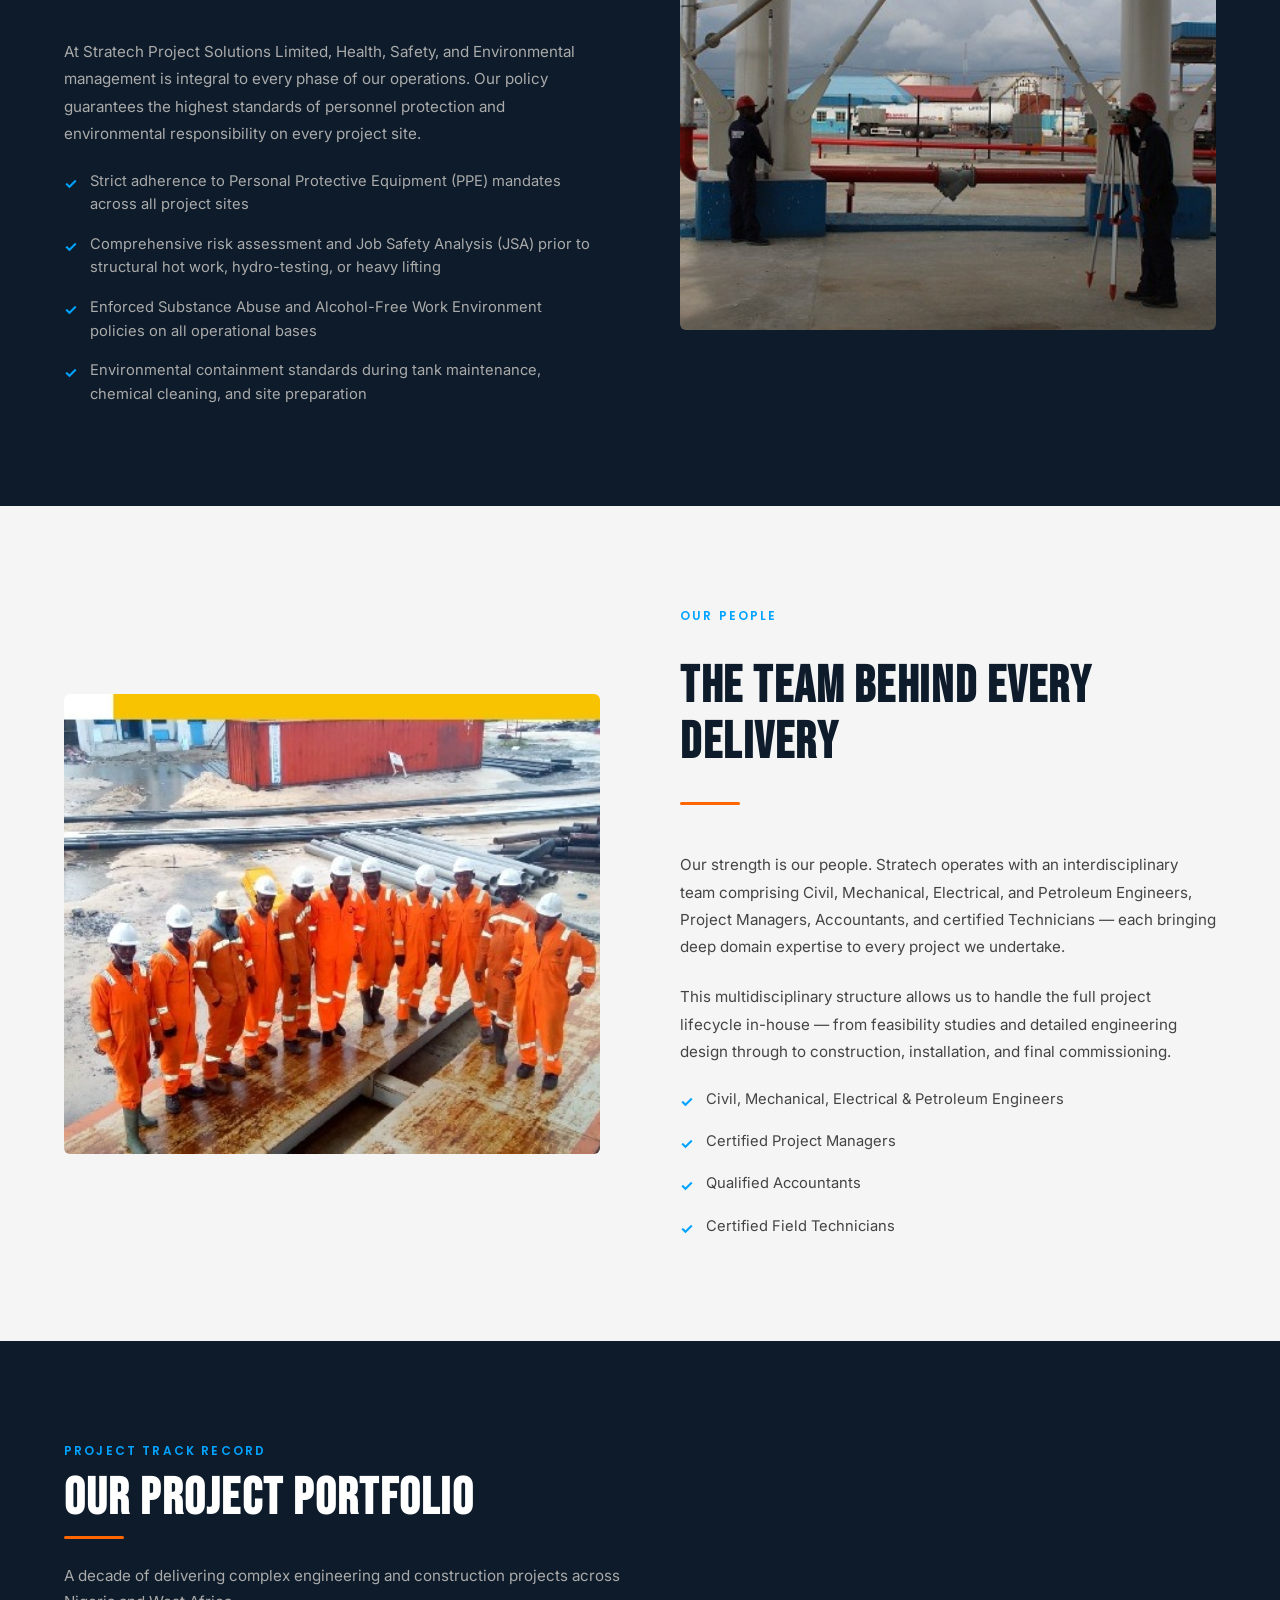
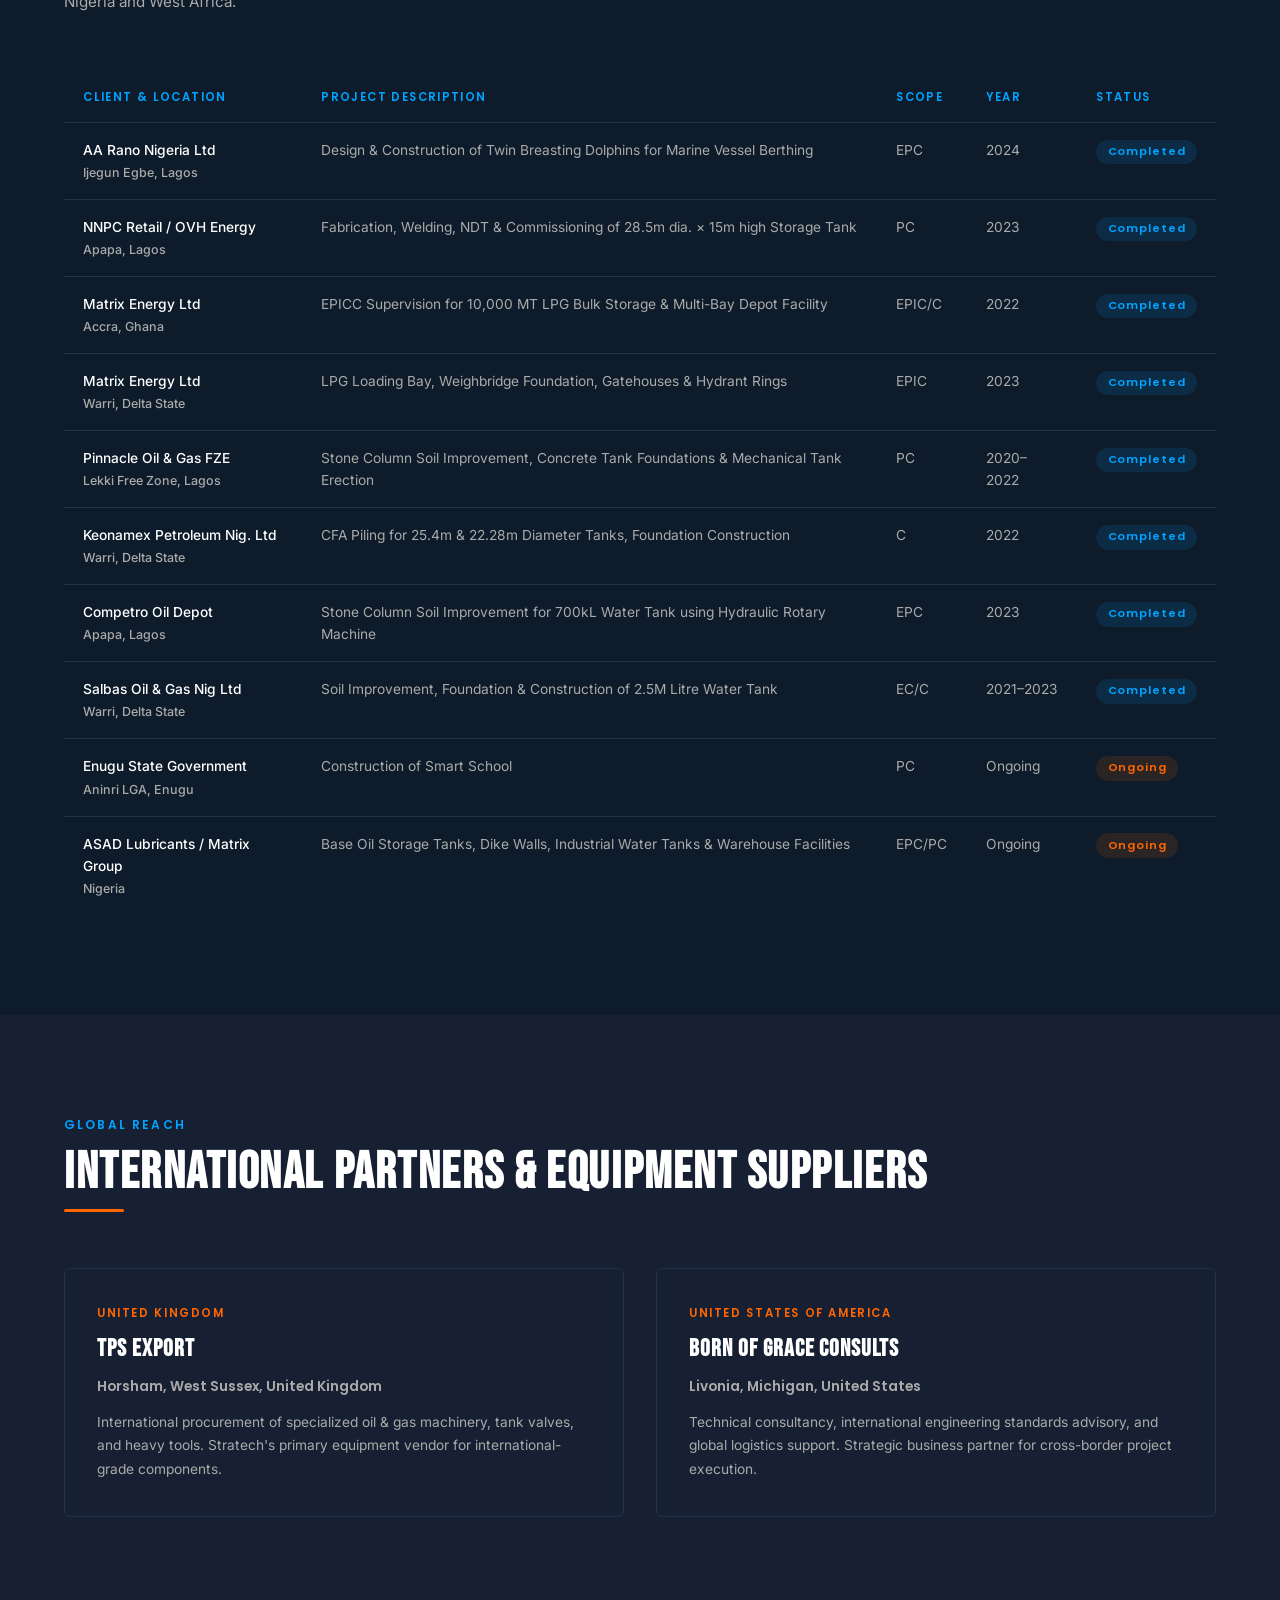
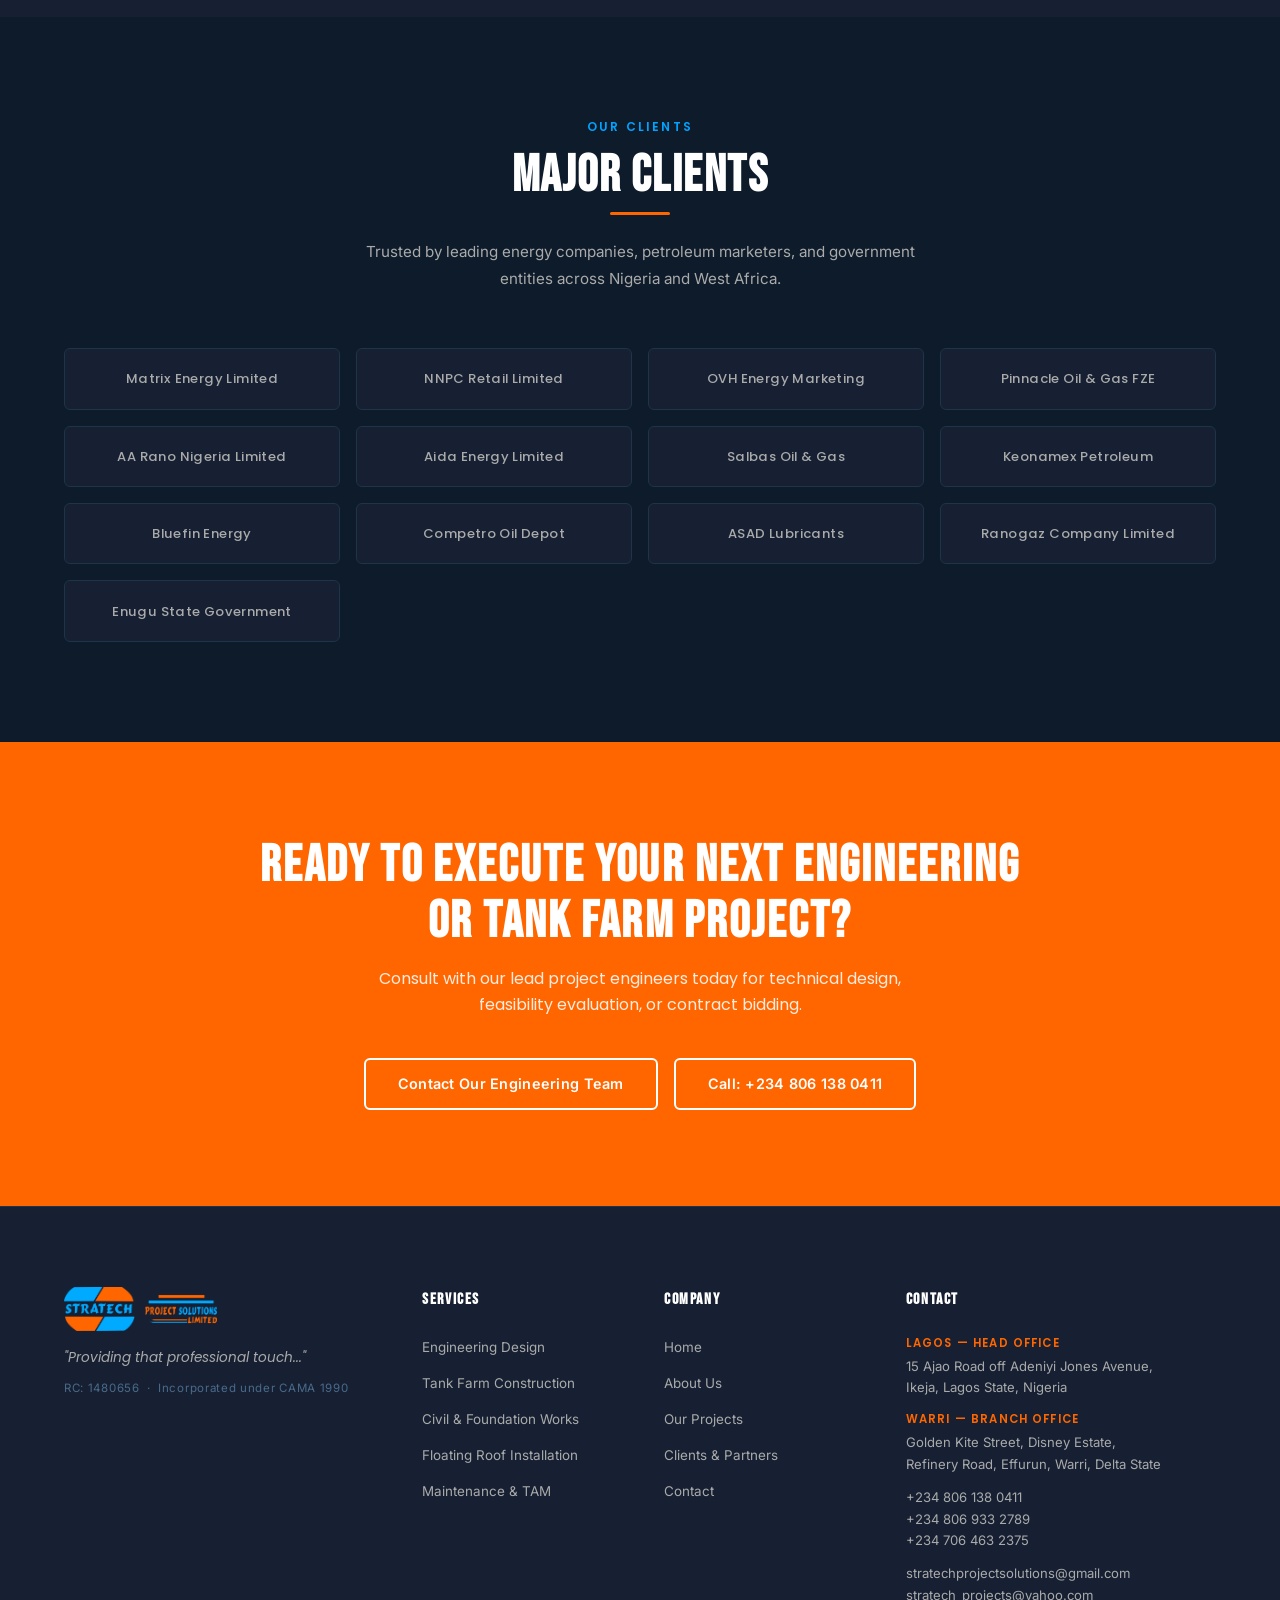
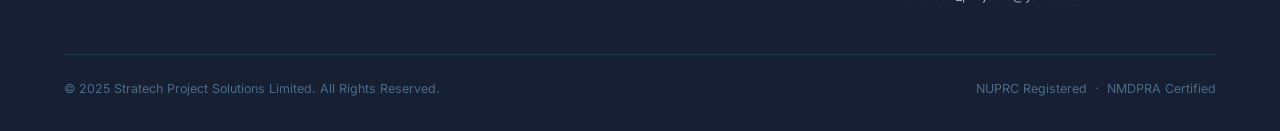
<file: about.html>
<!DOCTYPE html>
<html lang="en">
<head>
  <meta charset="UTF-8" />
  <meta name="viewport" content="width=device-width, initial-scale=1.0" />
  <title>About Us | Stratech Project Solutions Limited — EPICC Engineering Nigeria</title>
  <meta name="description" content="Learn about Stratech Project Solutions Limited — incorporated 2018 (RC: 1480656), NUPRC & NMDPRA certified EPICC contractor with a decade of oil & gas project delivery across Nigeria and West Africa." />
  <meta name="keywords" content="Stratech Project Solutions about, EPICC company history Nigeria, NUPRC certified contractor, NMDPRA licensed engineering, oil gas company Ikeja Lagos, tank farm company Nigeria" />
  <meta name="robots" content="index, follow" />
  <link rel="canonical" href="https://www.stratech.com.ng/about.html" />

  <!-- Open Graph -->
  <meta property="og:type" content="website" />
  <meta property="og:title" content="About Stratech Project Solutions Limited | EPICC Engineering Nigeria" />
  <meta property="og:description" content="NUPRC & NMDPRA certified EPICC contractor — a decade of oil & gas tank farm and infrastructure project delivery across Nigeria and West Africa." />
  <meta property="og:url" content="https://www.stratech.com.ng/about.html" />
  <meta property="og:image" content="https://www.stratech.com.ng/images/entrance_to_plant.jpg" />
  <meta property="og:site_name" content="Stratech Project Solutions Limited" />
  <link rel="icon" type="image/png" sizes="32x32" href="images/favicon.png" />
  <link rel="icon" type="image/png" sizes="16x16" href="images/favicon.png" />
  <link rel="apple-touch-icon" href="images/favicon.png" />
  <link rel="stylesheet" href="css/styles.css" />

  <style>
    /* ---- VALUES CARDS ---- */
    .value-card {
      background: var(--navy-card);
      border: 1px solid var(--navy-border);
      border-top: 3px solid var(--orange);
      border-radius: var(--radius);
      padding: 2rem 1.8rem;
      transition: transform var(--transition), box-shadow var(--transition);
    }
    .value-card:hover {
      transform: translateY(-4px);
      box-shadow: 0 10px 36px rgba(0,163,255,0.08);
    }
    .value-card h3 {
      font-family: var(--font-heading);
      font-size: 1.3rem;
      letter-spacing: 0.05em;
      color: var(--white);
      margin-bottom: 0.7rem;
    }
    .value-card p {
      font-size: 0.86rem;
      color: var(--grey-text);
      line-height: 1.75;
    }

    /* ---- PARTNER CARDS ---- */
    .partner-card {
      background: var(--navy-card);
      border: 1px solid var(--navy-border);
      border-radius: var(--radius);
      padding: 2.2rem 2rem;
      display: flex;
      flex-direction: column;
      gap: 0.8rem;
      transition: border-color var(--transition), transform var(--transition);
    }
    .partner-card:hover {
      border-color: var(--blue);
      transform: translateY(-3px);
    }
    .partner-flag {
      font-family: var(--font-accent);
      font-size: 0.72rem;
      font-weight: 600;
      letter-spacing: 0.14em;
      text-transform: uppercase;
      color: var(--orange);
    }
    .partner-card h3 {
      font-family: var(--font-heading);
      font-size: 1.5rem;
      letter-spacing: 0.04em;
      color: var(--white);
      line-height: 1.1;
    }
    .partner-card p {
      font-size: 0.86rem;
      color: var(--grey-text);
      line-height: 1.7;
    }
    .partner-location {
      font-size: 0.8rem;
      color: var(--blue);
      font-family: var(--font-accent);
      font-weight: 600;
    }

    /* ---- CLIENTS GRID ---- */
    .clients-grid {
      display: grid;
      grid-template-columns: repeat(4, 1fr);
      gap: 1rem;
    }
    .client-item {
      background: var(--navy-card);
      border: 1px solid var(--navy-border);
      border-radius: var(--radius);
      padding: 1.2rem 1rem;
      text-align: center;
      font-family: var(--font-accent);
      font-size: 0.82rem;
      font-weight: 500;
      color: var(--grey-text);
      letter-spacing: 0.03em;
      transition: border-color var(--transition), color var(--transition);
    }
    .client-item:hover {
      border-color: var(--blue);
      color: var(--white);
    }

    /* ---- PROJECTS TABLE ---- */
    .projects-table {
      width: 100%;
      border-collapse: collapse;
      font-size: 0.86rem;
    }
    .projects-table th {
      font-family: var(--font-accent);
      font-size: 0.72rem;
      font-weight: 600;
      letter-spacing: 0.12em;
      text-transform: uppercase;
      color: var(--blue);
      padding: 1rem 1.2rem;
      text-align: left;
      border-bottom: 1px solid var(--navy-border);
    }
    .projects-table td {
      padding: 1rem 1.2rem;
      color: var(--grey-text);
      border-bottom: 1px solid var(--navy-border);
      line-height: 1.6;
      vertical-align: top;
    }
    .projects-table tr:last-child td { border-bottom: none; }
    .projects-table tr:hover td { background: rgba(0,163,255,0.04); color: var(--white); }
    .projects-table td:first-child { color: var(--white); font-weight: 500; }
    .status-done {
      display: inline-block;
      font-family: var(--font-accent);
      font-size: 0.7rem;
      font-weight: 600;
      letter-spacing: 0.08em;
      padding: 0.2rem 0.7rem;
      border-radius: 20px;
      background: rgba(0,163,255,0.12);
      color: var(--blue);
    }
    .status-ongoing {
      display: inline-block;
      font-family: var(--font-accent);
      font-size: 0.7rem;
      font-weight: 600;
      letter-spacing: 0.08em;
      padding: 0.2rem 0.7rem;
      border-radius: 20px;
      background: rgba(255,102,0,0.12);
      color: var(--orange);
    }

    @media (max-width: 768px) {
      .clients-grid { grid-template-columns: repeat(2, 1fr); }
      .projects-table { display: block; overflow-x: auto; }
    }
    @media (max-width: 480px) {
      .clients-grid { grid-template-columns: 1fr 1fr; }
    }
  </style>
</head>
<body>

  <!-- ===================== NAVBAR ===================== -->
  <nav class="navbar" id="navbar">
    <div class="nav-logo">
      <a href="index.html"><img src="images/logo.png" alt="Stratech Project Solutions" /></a>
    </div>
    <ul class="nav-links">
      <li><a href="index.html">Home</a></li>
      <li><a href="about.html" class="active">About</a></li>
      <li><a href="services.html">Services</a></li>
      <li><a href="contact.html">Contact</a></li>
    </ul>
    <button class="hamburger" id="hamburger" aria-label="Toggle menu">
      <span></span><span></span><span></span>
    </button>
  </nav>

  <div class="nav-mobile" id="nav-mobile">
    <a href="index.html">Home</a>
    <a href="about.html">About</a>
    <a href="services.html">Services</a>
    <a href="contact.html">Contact</a>
  </div>

  <!-- ===================== PAGE HERO ===================== -->
  <div class="page-hero">
    <img src="images/men_at_work_plant_pic.jpg" alt="Stratech team at work" class="hero-bg" />
    <div class="hero-overlay"></div>
    <div class="hero-content reveal">
      <h1>About Us</h1>
      <p>Engineering Integrity, Turnaround Efficiency, and Technical Mastery</p>
    </div>
  </div>

  <!-- ===================== COMPANY STORY ===================== -->
  <section class="section section-light">
    <div class="split reveal">
      <div class="split-text">
        <span class="section-label">Our Corporate Story</span>
        <h2 class="section-title">Built From the Ground Up. Trusted Across the Industry.</h2>
        <div class="divider"></div>
        <p>Stratech Project Solutions Limited was established in 2017 as Stratech Project Solutions and formally incorporated in 2018 under the Companies and Allied Matters Act 1990 (RC: 1480656). We operate as an indigenous Nigerian EPICC firm specializing in energy infrastructure, industrial mechanical engineering, civil works, and complex project procurement.</p>
        <p>Over the years, Stratech has evolved into a strategic partner for multinational energy groups and government entities. Our strength lies in our multidisciplinary team of civil, mechanical, electrical, and petroleum engineers who seamlessly integrate local field execution with international engineering standards.</p>
        <div class="badges">
          <span class="badge">RC: 1480656</span>
          <span class="badge">CAMA 1990</span>
          <span class="badge">Founded 2017</span>
          <span class="badge">Incorporated 2018</span>
        </div>
      </div>
      <img src="images/entrance_to_plant.jpg" alt="Stratech plant" class="split-img" />
    </div>
  </section>

  <!-- ===================== VISION, MISSION, VALUES ===================== -->
  <section class="section section-navy">
    <div class="container">
      <div class="section-header center reveal">
        <span class="section-label">Our Foundation</span>
        <h2 class="section-title">Vision, Mission &amp; Core Values</h2>
        <div class="divider center"></div>
      </div>
      <div class="grid-3" style="margin-bottom:2rem;">
        <div class="value-card reveal">
          <h3>Our Vision</h3>
          <p>To be the leading indigenous EPICC service provider in West Africa, recognized for unmatched engineering precision, safety compliance, and timely project delivery in high-complexity oil, gas, and infrastructure sectors.</p>
        </div>
        <div class="value-card reveal">
          <h3>Our Mission</h3>
          <p>To deliver exceptional engineering, procurement, and construction services through innovative technology, highly skilled professionals, strict adherence to global safety codes, and cost-efficient execution strategy.</p>
        </div>
        <div class="value-card reveal">
          <h3>Core Values</h3>
          <ul class="check-list" style="margin-top:0.5rem;">
            <li class="check-item">Precision Engineering — API 650, ASME, BS codes</li>
            <li class="check-item">Safety First — Zero compromise on HSE</li>
            <li class="check-item">Integrity &amp; Transparency</li>
            <li class="check-item">Technical Innovation — 3D CAD, NDT, ground stabilization</li>
          </ul>
        </div>
      </div>
    </div>
  </section>

  <!-- ===================== ACCREDITATIONS ===================== -->
  <section class="section section-card">
    <div class="split reveal">
      <img src="images/view_from_inside_the_tank.jpg" alt="Inside the tank" class="split-img" />
      <div class="split-text">
        <span class="section-label">Regulatory Compliance</span>
        <h2 class="section-title">Statutory Authorizations &amp; Accreditations</h2>
        <div class="divider"></div>
        <p>Stratech Project Solutions Limited operates with complete statutory clearance from all primary Nigerian energy authorities, ensuring every project is executed within full legal and regulatory compliance.</p>
        <ul class="check-list">
          <li class="check-item">NUPRC — Nigerian Upstream Petroleum Regulatory Commission Permits</li>
          <li class="check-item">NMDPRA — Statutory licenses for Midstream and Downstream Petroleum Activities</li>
          <li class="check-item">CAC — Certified Incorporation under CAMA (RC: 1480656)</li>
        </ul>
        <div class="badges" style="margin-top:0.5rem;">
          <span class="badge">NUPRC Registered</span>
          <span class="badge">NMDPRA Certified</span>
          <span class="badge">RC: 1480656</span>
        </div>
      </div>
    </div>
  </section>

  <!-- ===================== HSE POLICY ===================== -->
  <section class="section section-navy">
    <div class="split img-right reveal">
      <div class="split-text">
        <span class="section-label">Health, Safety &amp; Environment</span>
        <h2 class="section-title">Zero Incidents. Maximum Protection.</h2>
        <div class="divider"></div>
        <p>At Stratech Project Solutions Limited, Health, Safety, and Environmental management is integral to every phase of our operations. Our policy guarantees the highest standards of personnel protection and environmental responsibility on every project site.</p>
        <ul class="check-list">
          <li class="check-item">Strict adherence to Personal Protective Equipment (PPE) mandates across all project sites</li>
          <li class="check-item">Comprehensive risk assessment and Job Safety Analysis (JSA) prior to structural hot work, hydro-testing, or heavy lifting</li>
          <li class="check-item">Enforced Substance Abuse and Alcohol-Free Work Environment policies on all operational bases</li>
          <li class="check-item">Environmental containment standards during tank maintenance, chemical cleaning, and site preparation</li>
        </ul>
      </div>
      <img src="images/men_at_work3.jpg" alt="Stratech HSE on site" class="split-img" />
    </div>
  </section>

  <!-- ===================== OUR TEAM ===================== -->
  <section class="section section-light">
    <div class="split reveal">
      <img src="images/Team1.jpg" alt="Stratech team" class="split-img" />
      <div class="split-text">
        <span class="section-label">Our People</span>
        <h2 class="section-title">The Team Behind Every Delivery</h2>
        <div class="divider"></div>
        <p>Our strength is our people. Stratech operates with an interdisciplinary team comprising Civil, Mechanical, Electrical, and Petroleum Engineers, Project Managers, Accountants, and certified Technicians — each bringing deep domain expertise to every project we undertake.</p>
        <p>This multidisciplinary structure allows us to handle the full project lifecycle in-house — from feasibility studies and detailed engineering design through to construction, installation, and final commissioning.</p>
        <ul class="check-list">
          <li class="check-item">Civil, Mechanical, Electrical &amp; Petroleum Engineers</li>
          <li class="check-item">Certified Project Managers</li>
          <li class="check-item">Qualified Accountants</li>
          <li class="check-item">Certified Field Technicians</li>
        </ul>
      </div>
    </div>
  </section>

  <!-- ===================== PROJECTS PORTFOLIO ===================== -->
  <section class="section section-navy" id="projects">
    <div class="container">
      <div class="section-header reveal">
        <span class="section-label">Project Track Record</span>
        <h2 class="section-title">Our Project Portfolio</h2>
        <div class="divider"></div>
        <p class="section-sub">A decade of delivering complex engineering and construction projects across Nigeria and West Africa.</p>
      </div>
      <div class="reveal" style="overflow-x:auto;">
        <table class="projects-table">
          <thead>
            <tr>
              <th>Client &amp; Location</th>
              <th>Project Description</th>
              <th>Scope</th>
              <th>Year</th>
              <th>Status</th>
            </tr>
          </thead>
          <tbody>
            <tr>
              <td>AA Rano Nigeria Ltd<br /><span style="font-size:0.78rem;color:var(--grey-text);">Ijegun Egbe, Lagos</span></td>
              <td>Design &amp; Construction of Twin Breasting Dolphins for Marine Vessel Berthing</td>
              <td>EPC</td>
              <td>2024</td>
              <td><span class="status-done">Completed</span></td>
            </tr>
            <tr>
              <td>NNPC Retail / OVH Energy<br /><span style="font-size:0.78rem;color:var(--grey-text);">Apapa, Lagos</span></td>
              <td>Fabrication, Welding, NDT &amp; Commissioning of 28.5m dia. × 15m high Storage Tank</td>
              <td>PC</td>
              <td>2023</td>
              <td><span class="status-done">Completed</span></td>
            </tr>
            <tr>
              <td>Matrix Energy Ltd<br /><span style="font-size:0.78rem;color:var(--grey-text);">Accra, Ghana</span></td>
              <td>EPICC Supervision for 10,000 MT LPG Bulk Storage &amp; Multi-Bay Depot Facility</td>
              <td>EPIC/C</td>
              <td>2022</td>
              <td><span class="status-done">Completed</span></td>
            </tr>
            <tr>
              <td>Matrix Energy Ltd<br /><span style="font-size:0.78rem;color:var(--grey-text);">Warri, Delta State</span></td>
              <td>LPG Loading Bay, Weighbridge Foundation, Gatehouses &amp; Hydrant Rings</td>
              <td>EPIC</td>
              <td>2023</td>
              <td><span class="status-done">Completed</span></td>
            </tr>
            <tr>
              <td>Pinnacle Oil &amp; Gas FZE<br /><span style="font-size:0.78rem;color:var(--grey-text);">Lekki Free Zone, Lagos</span></td>
              <td>Stone Column Soil Improvement, Concrete Tank Foundations &amp; Mechanical Tank Erection</td>
              <td>PC</td>
              <td>2020–2022</td>
              <td><span class="status-done">Completed</span></td>
            </tr>
            <tr>
              <td>Keonamex Petroleum Nig. Ltd<br /><span style="font-size:0.78rem;color:var(--grey-text);">Warri, Delta State</span></td>
              <td>CFA Piling for 25.4m &amp; 22.28m Diameter Tanks, Foundation Construction</td>
              <td>C</td>
              <td>2022</td>
              <td><span class="status-done">Completed</span></td>
            </tr>
            <tr>
              <td>Competro Oil Depot<br /><span style="font-size:0.78rem;color:var(--grey-text);">Apapa, Lagos</span></td>
              <td>Stone Column Soil Improvement for 700kL Water Tank using Hydraulic Rotary Machine</td>
              <td>EPC</td>
              <td>2023</td>
              <td><span class="status-done">Completed</span></td>
            </tr>
            <tr>
              <td>Salbas Oil &amp; Gas Nig Ltd<br /><span style="font-size:0.78rem;color:var(--grey-text);">Warri, Delta State</span></td>
              <td>Soil Improvement, Foundation &amp; Construction of 2.5M Litre Water Tank</td>
              <td>EC/C</td>
              <td>2021–2023</td>
              <td><span class="status-done">Completed</span></td>
            </tr>
            <tr>
              <td>Enugu State Government<br /><span style="font-size:0.78rem;color:var(--grey-text);">Aninri LGA, Enugu</span></td>
              <td>Construction of Smart School</td>
              <td>PC</td>
              <td>Ongoing</td>
              <td><span class="status-ongoing">Ongoing</span></td>
            </tr>
            <tr>
              <td>ASAD Lubricants / Matrix Group<br /><span style="font-size:0.78rem;color:var(--grey-text);">Nigeria</span></td>
              <td>Base Oil Storage Tanks, Dike Walls, Industrial Water Tanks &amp; Warehouse Facilities</td>
              <td>EPC/PC</td>
              <td>Ongoing</td>
              <td><span class="status-ongoing">Ongoing</span></td>
            </tr>
          </tbody>
        </table>
      </div>
    </div>
  </section>

  <!-- ===================== INTERNATIONAL PARTNERS ===================== -->
  <section class="section section-card">
    <div class="container">
      <div class="section-header reveal">
        <span class="section-label">Global Reach</span>
        <h2 class="section-title">International Partners &amp; Equipment Suppliers</h2>
        <div class="divider"></div>
      </div>
      <div class="grid-2">
        <div class="partner-card reveal">
          <span class="partner-flag">United Kingdom</span>
          <h3>TPS Export</h3>
          <p class="partner-location">Horsham, West Sussex, United Kingdom</p>
          <p>International procurement of specialized oil &amp; gas machinery, tank valves, and heavy tools. Stratech's primary equipment vendor for international-grade components.</p>
        </div>
        <div class="partner-card reveal">
          <span class="partner-flag">United States of America</span>
          <h3>Born of Grace Consults</h3>
          <p class="partner-location">Livonia, Michigan, United States</p>
          <p>Technical consultancy, international engineering standards advisory, and global logistics support. Strategic business partner for cross-border project execution.</p>
        </div>
      </div>
    </div>
  </section>

  <!-- ===================== CLIENTS GRID ===================== -->
  <section class="section section-navy" id="clients">
    <div class="container">
      <div class="section-header center reveal">
        <span class="section-label">Our Clients</span>
        <h2 class="section-title">Major Clients</h2>
        <div class="divider center"></div>
        <p class="section-sub">Trusted by leading energy companies, petroleum marketers, and government entities across Nigeria and West Africa.</p>
      </div>
      <div class="clients-grid reveal">
        <div class="client-item">Matrix Energy Limited</div>
        <div class="client-item">NNPC Retail Limited</div>
        <div class="client-item">OVH Energy Marketing</div>
        <div class="client-item">Pinnacle Oil &amp; Gas FZE</div>
        <div class="client-item">AA Rano Nigeria Limited</div>
        <div class="client-item">Aida Energy Limited</div>
        <div class="client-item">Salbas Oil &amp; Gas</div>
        <div class="client-item">Keonamex Petroleum</div>
        <div class="client-item">Bluefin Energy</div>
        <div class="client-item">Competro Oil Depot</div>
        <div class="client-item">ASAD Lubricants</div>
        <div class="client-item">Ranogaz Company Limited</div>
        <div class="client-item">Enugu State Government</div>
      </div>
    </div>
  </section>

  <!-- ===================== CTA BANNER ===================== -->
  <section class="cta-banner reveal">
    <h2>Ready to Execute Your Next Engineering or Tank Farm Project?</h2>
    <p>Consult with our lead project engineers today for technical design, feasibility evaluation, or contract bidding.</p>
    <div class="cta-btns">
      <a href="contact.html" class="btn btn-outline-white">Contact Our Engineering Team</a>
      <a href="tel:+2348061380411" class="btn btn-outline-white">Call: +234 806 138 0411</a>
    </div>
  </section>

  <!-- ===================== FOOTER ===================== -->
  <footer class="footer">
    <div class="footer-grid">
      <div>
        <div class="footer-logo"><img src="images/logo.png" alt="Stratech Project Solutions" /></div>
        <p class="footer-tagline">"Providing that professional touch..."</p>
        <p class="footer-rc">RC: 1480656 &nbsp;·&nbsp; Incorporated under CAMA 1990</p>
      </div>
      <div>
        <h4>Services</h4>
        <ul>
          <li><a href="services.html">Engineering Design</a></li>
          <li><a href="services.html">Tank Farm Construction</a></li>
          <li><a href="services.html">Civil &amp; Foundation Works</a></li>
          <li><a href="services.html">Floating Roof Installation</a></li>
          <li><a href="services.html">Maintenance &amp; TAM</a></li>
        </ul>
      </div>
      <div>
        <h4>Company</h4>
        <ul>
          <li><a href="index.html">Home</a></li>
          <li><a href="about.html">About Us</a></li>
          <li><a href="about.html#projects">Our Projects</a></li>
          <li><a href="about.html#clients">Clients &amp; Partners</a></li>
          <li><a href="contact.html">Contact</a></li>
        </ul>
      </div>
      <div>
        <h4>Contact</h4>
        <div class="footer-contact">
          <p>
            <span class="footer-office-label">Lagos — Head Office</span>
            15 Ajao Road off Adeniyi Jones Avenue,<br />Ikeja, Lagos State, Nigeria
          </p>
          <p>
            <span class="footer-office-label">Warri — Branch Office</span>
            Golden Kite Street, Disney Estate,<br />Refinery Road, Effurun, Warri, Delta State
          </p>
          <p>
            <a href="tel:+2348061380411">+234 806 138 0411</a><br />
            <a href="tel:+2348069332789">+234 806 933 2789</a><br />
            <a href="tel:+2347064632375">+234 706 463 2375</a>
          </p>
          <p>
            <a href="mailto:stratechprojectsolutions@gmail.com">stratechprojectsolutions@gmail.com</a><br />
            <a href="mailto:stratech_projects@yahoo.com">stratech_projects@yahoo.com</a>
          </p>
        </div>
      </div>
    </div>
    <div class="footer-bottom">
      <span>© 2025 Stratech Project Solutions Limited. All Rights Reserved.</span>
      <span>NUPRC Registered &nbsp;·&nbsp; NMDPRA Certified</span>
    </div>
  </footer>

  <script src="js/main.js"></script>
</body>
</html>
</file>
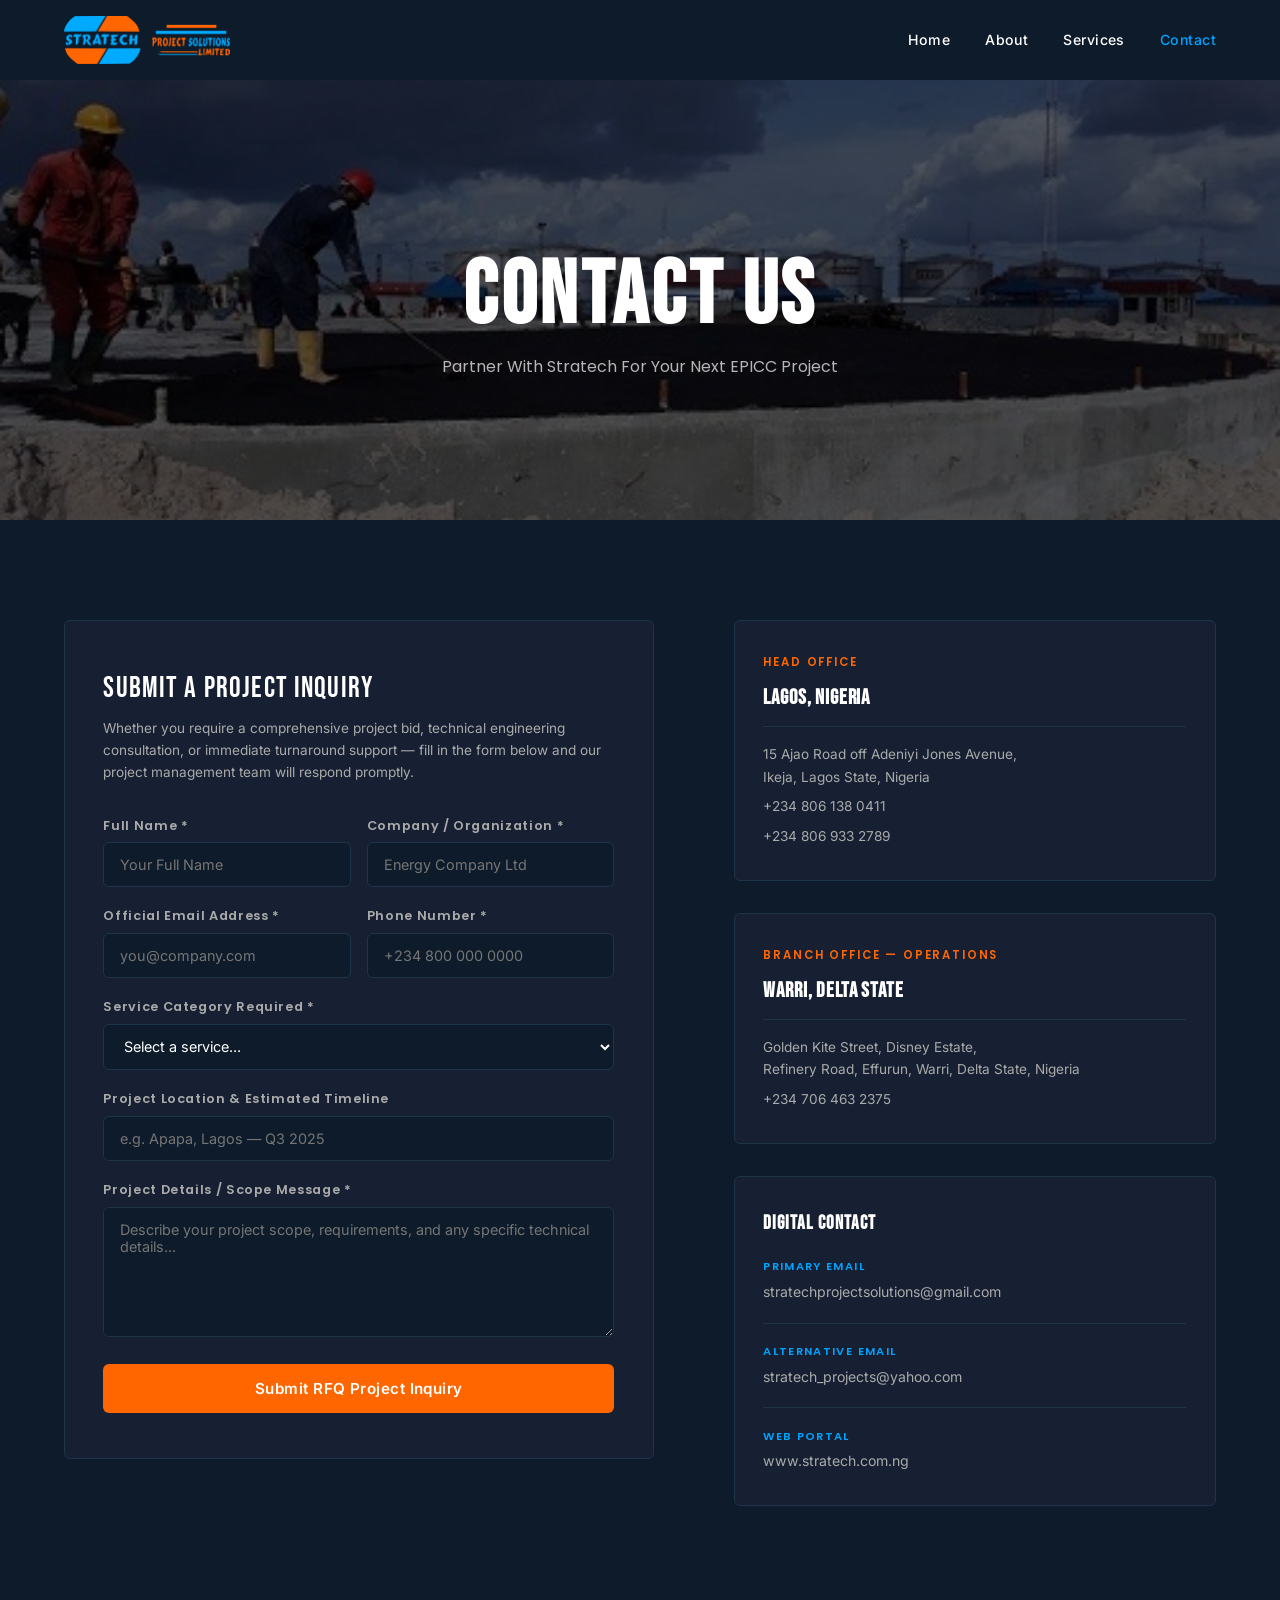
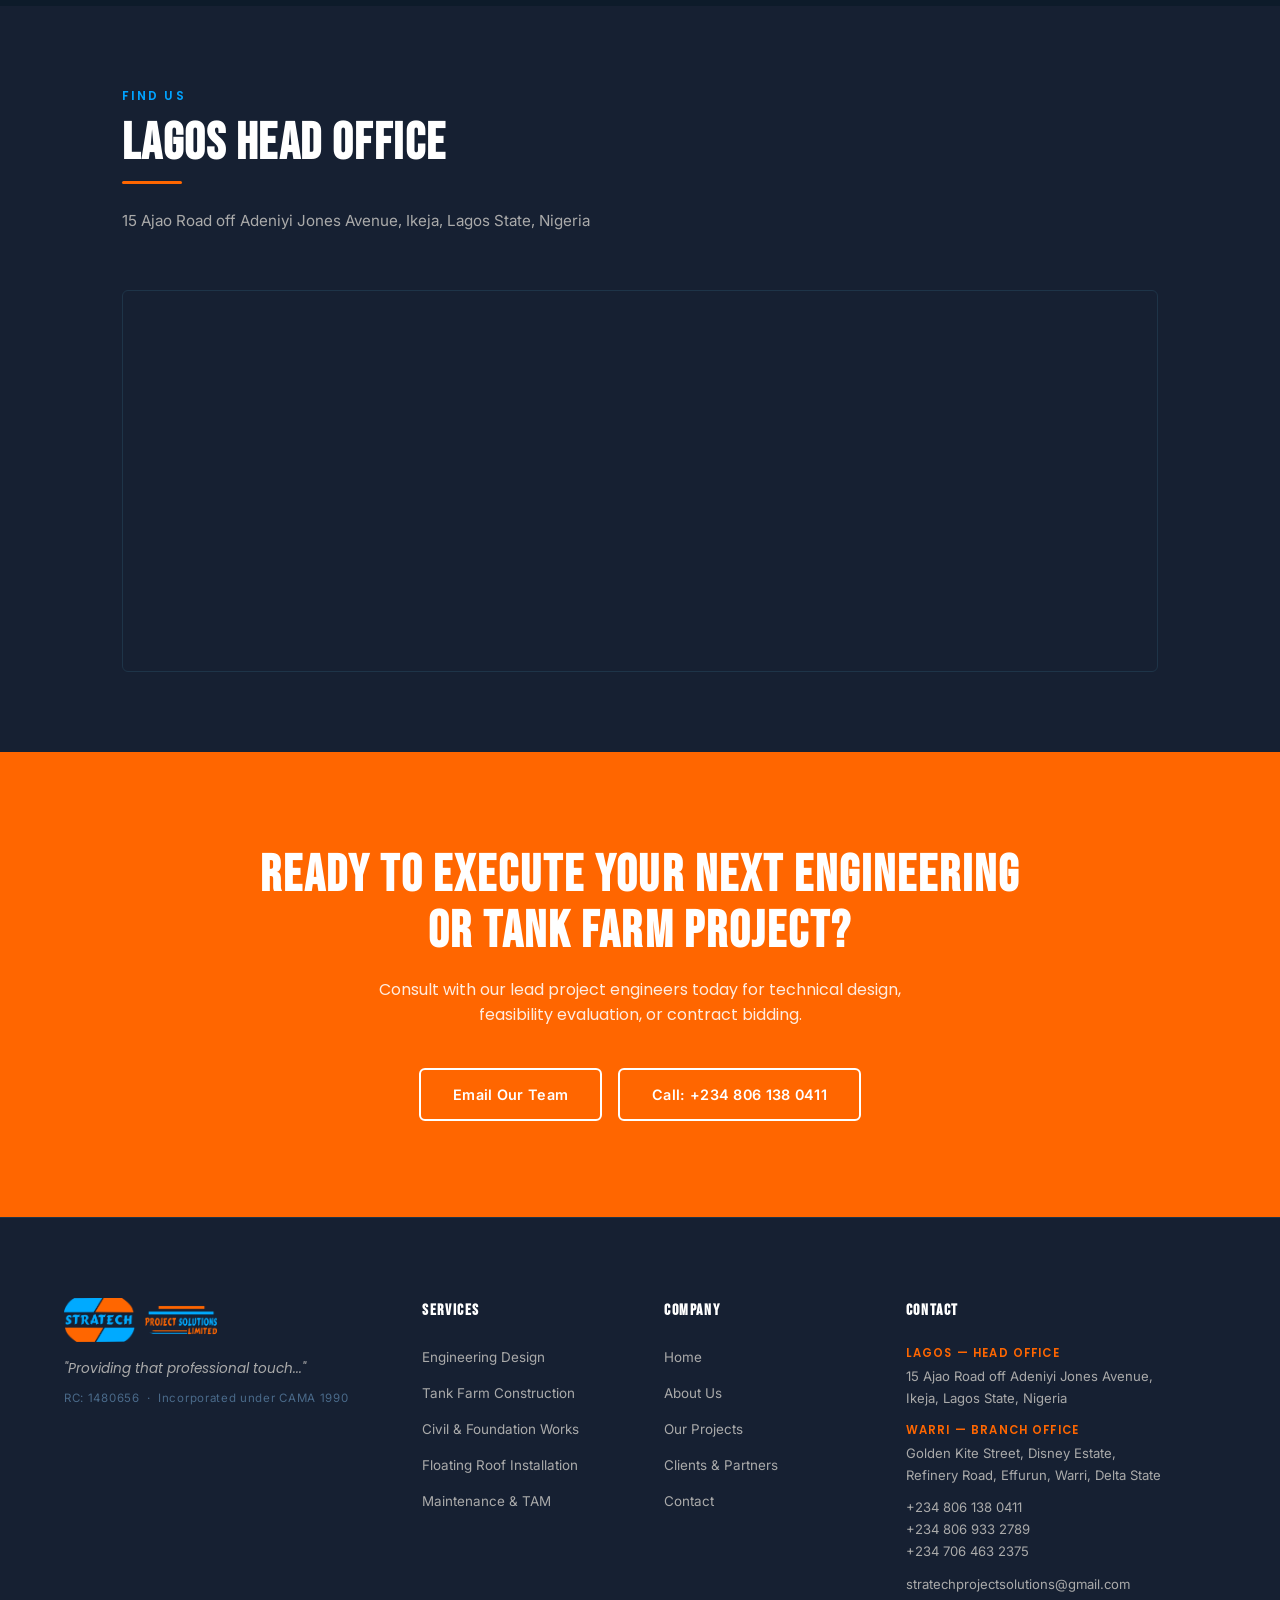
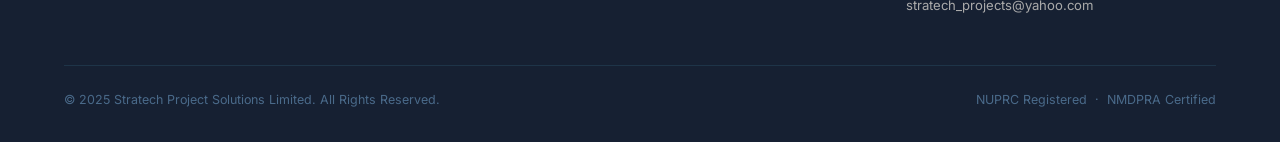
<file: contact.html>
<!DOCTYPE html>
<html lang="en">
<head>
  <meta charset="UTF-8" />
  <meta name="viewport" content="width=device-width, initial-scale=1.0" />
  <title>Contact Us | Stratech Project Solutions Limited — Lagos & Warri Nigeria</title>
  <meta name="description" content="Contact Stratech Project Solutions Limited. Submit a project RFQ, reach our Lagos Head Office (Ikeja) or Warri Branch Office, or call +234 806 138 0411 for engineering consultations." />
  <meta name="keywords" content="contact Stratech Project Solutions, engineering company Lagos contact, tank farm contractor Nigeria contact, EPICC company Ikeja Lagos, Warri engineering company contact" />
  <meta name="robots" content="index, follow" />
  <link rel="canonical" href="https://www.stratech.com.ng/contact.html" />

  <!-- Open Graph -->
  <meta property="og:type" content="website" />
  <meta property="og:title" content="Contact Stratech Project Solutions Limited | Lagos & Warri Nigeria" />
  <meta property="og:description" content="Submit a project RFQ or reach our Lagos and Warri offices. Call +234 806 138 0411 or email stratechprojectsolutions@gmail.com." />
  <meta property="og:url" content="https://www.stratech.com.ng/contact.html" />
  <meta property="og:image" content="https://www.stratech.com.ng/images/men_at_work.jpg" />
  <meta property="og:site_name" content="Stratech Project Solutions Limited" />
  <link rel="icon" type="image/png" sizes="32x32" href="images/favicon.png" />
  <link rel="icon" type="image/png" sizes="16x16" href="images/favicon.png" />
  <link rel="apple-touch-icon" href="images/favicon.png" />
  <link rel="stylesheet" href="css/styles.css" />

  <style>
    /* ---- CONTACT LAYOUT ---- */
    .contact-grid {
      display: grid;
      grid-template-columns: 1.1fr 0.9fr;
      gap: 5rem;
      align-items: flex-start;
      max-width: var(--max-width);
      margin: 0 auto;
    }

    /* ---- FORM ---- */
    .contact-form-wrap {
      background: var(--navy-card);
      border: 1px solid var(--navy-border);
      border-radius: var(--radius);
      padding: 2.8rem 2.4rem;
    }
    .form-title {
      font-family: var(--font-heading);
      font-size: 1.8rem;
      letter-spacing: 0.04em;
      color: var(--white);
      margin-bottom: 0.4rem;
    }
    .form-sub {
      font-size: 0.85rem;
      color: var(--grey-text);
      margin-bottom: 2rem;
      line-height: 1.6;
    }
    .form-submit {
      width: 100%;
      padding: 0.95rem;
      background: var(--orange);
      color: var(--white);
      border: none;
      border-radius: var(--radius);
      font-family: var(--font-body);
      font-size: 0.95rem;
      font-weight: 600;
      cursor: pointer;
      letter-spacing: 0.03em;
      transition: opacity var(--transition), transform var(--transition);
      margin-top: 0.5rem;
    }
    .form-submit:hover { opacity: 0.88; transform: translateY(-1px); }

    /* ---- OFFICE INFO ---- */
    .office-info { display: flex; flex-direction: column; gap: 2rem; }

    .office-card {
      background: var(--navy-card);
      border: 1px solid var(--navy-border);
      border-radius: var(--radius);
      padding: 2rem 1.8rem;
      display: flex;
      flex-direction: column;
      gap: 1rem;
    }
    .office-card-label {
      font-family: var(--font-accent);
      font-size: 0.72rem;
      font-weight: 600;
      letter-spacing: 0.16em;
      text-transform: uppercase;
      color: var(--orange);
    }
    .office-card h3 {
      font-family: var(--font-heading);
      font-size: 1.3rem;
      letter-spacing: 0.04em;
      color: var(--white);
      line-height: 1.1;
    }
    .office-detail {
      display: flex;
      flex-direction: column;
      gap: 0.5rem;
    }
    .office-detail p {
      font-size: 0.85rem;
      color: var(--grey-text);
      line-height: 1.65;
    }
    .office-detail a {
      font-size: 0.85rem;
      color: var(--grey-text);
      transition: color var(--transition);
    }
    .office-detail a:hover { color: var(--blue); }

    .contact-divider {
      width: 100%;
      height: 1px;
      background: var(--navy-border);
    }

    /* ---- DIRECT CONTACTS ---- */
    .direct-contacts {
      background: var(--navy-card);
      border: 1px solid var(--navy-border);
      border-radius: var(--radius);
      padding: 2rem 1.8rem;
      display: flex;
      flex-direction: column;
      gap: 1.2rem;
    }
    .direct-contacts h3 {
      font-family: var(--font-heading);
      font-size: 1.2rem;
      letter-spacing: 0.05em;
      color: var(--white);
    }
    .contact-row {
      display: flex;
      flex-direction: column;
      gap: 0.3rem;
    }
    .contact-row-label {
      font-family: var(--font-accent);
      font-size: 0.7rem;
      font-weight: 600;
      letter-spacing: 0.12em;
      text-transform: uppercase;
      color: var(--blue);
    }
    .contact-row a,
    .contact-row p {
      font-size: 0.88rem;
      color: var(--grey-text);
      transition: color var(--transition);
      line-height: 1.6;
    }
    .contact-row a:hover { color: var(--white); }

    /* ---- MAP ---- */
    .map-wrap {
      border-radius: var(--radius);
      overflow: hidden;
      border: 1px solid var(--navy-border);
      line-height: 0;
    }
    .map-wrap iframe {
      width: 100%;
      height: 380px;
      border: none;
      display: block;
    }

    @media (max-width: 1024px) {
      .contact-grid { grid-template-columns: 1fr; gap: 3rem; }
    }
  </style>
</head>
<body>

  <!-- ===================== NAVBAR ===================== -->
  <nav class="navbar" id="navbar">
    <div class="nav-logo">
      <a href="index.html"><img src="images/logo.png" alt="Stratech Project Solutions" /></a>
    </div>
    <ul class="nav-links">
      <li><a href="index.html">Home</a></li>
      <li><a href="about.html">About</a></li>
      <li><a href="services.html">Services</a></li>
      <li><a href="contact.html" class="active">Contact</a></li>
    </ul>
    <button class="hamburger" id="hamburger" aria-label="Toggle menu">
      <span></span><span></span><span></span>
    </button>
  </nav>

  <div class="nav-mobile" id="nav-mobile">
    <a href="index.html">Home</a>
    <a href="about.html">About</a>
    <a href="services.html">Services</a>
    <a href="contact.html">Contact</a>
  </div>

  <!-- ===================== PAGE HERO ===================== -->
  <div class="page-hero">
    <img src="images/men_at_work.jpg" alt="Stratech team on site" class="hero-bg" />
    <div class="hero-overlay"></div>
    <div class="hero-content reveal">
      <h1>Contact Us</h1>
      <p>Partner With Stratech For Your Next EPICC Project</p>
    </div>
  </div>

  <!-- ===================== CONTACT SECTION ===================== -->
  <section class="section section-navy">
    <div class="contact-grid">

      <!-- LEFT — RFQ FORM -->
      <div class="contact-form-wrap reveal">
        <p class="form-title">Submit a Project Inquiry</p>
        <p class="form-sub">Whether you require a comprehensive project bid, technical engineering consultation, or immediate turnaround support — fill in the form below and our project management team will respond promptly.</p>

        <form action="https://formspree.io/f/YOUR_FORM_ID" method="POST">
          <div class="form-row">
            <div class="form-group">
              <label for="full-name">Full Name *</label>
              <input type="text" id="full-name" name="full_name" placeholder="Your Full Name" required />
            </div>
            <div class="form-group">
              <label for="company">Company / Organization *</label>
              <input type="text" id="company" name="company" placeholder="Energy Company Ltd" required />
            </div>
          </div>
          <div class="form-row">
            <div class="form-group">
              <label for="email">Official Email Address *</label>
              <input type="email" id="email" name="email" placeholder="you@company.com" required />
            </div>
            <div class="form-group">
              <label for="phone">Phone Number *</label>
              <input type="tel" id="phone" name="phone" placeholder="+234 800 000 0000" required />
            </div>
          </div>
          <div class="form-group">
            <label for="service">Service Category Required *</label>
            <select id="service" name="service_category" required>
              <option value="" disabled selected>Select a service...</option>
              <option value="Engineering Design">Engineering Design (FEED / DED)</option>
              <option value="Tank Farm Erection">Tank Farm Erection</option>
              <option value="LPG Terminal">LPG Terminal Construction</option>
              <option value="Ground Improvement / Piling">Ground Improvement / Piling</option>
              <option value="Floating Roof Installation">Floating Roof Installation</option>
              <option value="Maintenance / TAM">Maintenance / Turnaround (TAM)</option>
              <option value="Other">Other</option>
            </select>
          </div>
          <div class="form-group">
            <label for="timeline">Project Location &amp; Estimated Timeline</label>
            <input type="text" id="timeline" name="project_location_timeline" placeholder="e.g. Apapa, Lagos — Q3 2025" />
          </div>
          <div class="form-group">
            <label for="message">Project Details / Scope Message *</label>
            <textarea id="message" name="message" placeholder="Describe your project scope, requirements, and any specific technical details..." required></textarea>
          </div>
          <button type="submit" class="form-submit">Submit RFQ Project Inquiry</button>
        </form>
      </div>

      <!-- RIGHT — OFFICE INFO -->
      <div class="office-info reveal">

        <!-- Lagos -->
        <div class="office-card">
          <span class="office-card-label">Head Office</span>
          <h3>Lagos, Nigeria</h3>
          <div class="contact-divider"></div>
          <div class="office-detail">
            <p>15 Ajao Road off Adeniyi Jones Avenue,<br />Ikeja, Lagos State, Nigeria</p>
            <a href="tel:+2348061380411">+234 806 138 0411</a>
            <a href="tel:+2348069332789">+234 806 933 2789</a>
          </div>
        </div>

        <!-- Warri -->
        <div class="office-card">
          <span class="office-card-label">Branch Office — Operations</span>
          <h3>Warri, Delta State</h3>
          <div class="contact-divider"></div>
          <div class="office-detail">
            <p>Golden Kite Street, Disney Estate,<br />Refinery Road, Effurun, Warri, Delta State, Nigeria</p>
            <a href="tel:+2347064632375">+234 706 463 2375</a>
          </div>
        </div>

        <!-- Digital -->
        <div class="direct-contacts">
          <h3>Digital Contact</h3>
          <div class="contact-row">
            <span class="contact-row-label">Primary Email</span>
            <a href="mailto:stratechprojectsolutions@gmail.com">stratechprojectsolutions@gmail.com</a>
          </div>
          <div class="contact-divider"></div>
          <div class="contact-row">
            <span class="contact-row-label">Alternative Email</span>
            <a href="mailto:stratech_projects@yahoo.com">stratech_projects@yahoo.com</a>
          </div>
          <div class="contact-divider"></div>
          <div class="contact-row">
            <span class="contact-row-label">Web Portal</span>
            <a href="https://www.stratech.com.ng" target="_blank" rel="noopener">www.stratech.com.ng</a>
          </div>
        </div>

      </div>
    </div>
  </section>

  <!-- ===================== MAP ===================== -->
  <section class="section section-card" style="padding-top:0; padding-bottom:0;">
    <div style="max-width:var(--max-width); margin:0 auto; padding:0 5% 5rem;">
      <div class="section-header reveal" style="padding-top:5rem;">
        <span class="section-label">Find Us</span>
        <h2 class="section-title">Lagos Head Office</h2>
        <div class="divider"></div>
        <p class="section-sub">15 Ajao Road off Adeniyi Jones Avenue, Ikeja, Lagos State, Nigeria</p>
      </div>
      <div class="map-wrap reveal">
        <iframe
          src="https://www.google.com/maps/embed?pb=!1m18!1m12!1m3!1d3963.3523!2d3.3488!3d6.6018!2m3!1f0!2f0!3f0!3m2!1i1024!2i768!4f13.1!3m3!1m2!1s0x103b9228!2sAjao+Road%2C+Ikeja%2C+Lagos!5e0!3m2!1sen!2sng!4v1"
          allowfullscreen=""
          loading="lazy"
          referrerpolicy="no-referrer-when-downgrade"
          title="Stratech Lagos Head Office">
        </iframe>
      </div>
    </div>
  </section>

  <!-- ===================== CTA BANNER ===================== -->
  <section class="cta-banner reveal">
    <h2>Ready to Execute Your Next Engineering or Tank Farm Project?</h2>
    <p>Consult with our lead project engineers today for technical design, feasibility evaluation, or contract bidding.</p>
    <div class="cta-btns">
      <a href="mailto:stratechprojectsolutions@gmail.com" class="btn btn-outline-white">Email Our Team</a>
      <a href="tel:+2348061380411" class="btn btn-outline-white">Call: +234 806 138 0411</a>
    </div>
  </section>

  <!-- ===================== FOOTER ===================== -->
  <footer class="footer">
    <div class="footer-grid">
      <div>
        <div class="footer-logo"><img src="images/logo.png" alt="Stratech Project Solutions" /></div>
        <p class="footer-tagline">"Providing that professional touch..."</p>
        <p class="footer-rc">RC: 1480656 &nbsp;·&nbsp; Incorporated under CAMA 1990</p>
      </div>
      <div>
        <h4>Services</h4>
        <ul>
          <li><a href="services.html">Engineering Design</a></li>
          <li><a href="services.html">Tank Farm Construction</a></li>
          <li><a href="services.html">Civil &amp; Foundation Works</a></li>
          <li><a href="services.html">Floating Roof Installation</a></li>
          <li><a href="services.html">Maintenance &amp; TAM</a></li>
        </ul>
      </div>
      <div>
        <h4>Company</h4>
        <ul>
          <li><a href="index.html">Home</a></li>
          <li><a href="about.html">About Us</a></li>
          <li><a href="about.html#projects">Our Projects</a></li>
          <li><a href="about.html#clients">Clients &amp; Partners</a></li>
          <li><a href="contact.html">Contact</a></li>
        </ul>
      </div>
      <div>
        <h4>Contact</h4>
        <div class="footer-contact">
          <p>
            <span class="footer-office-label">Lagos — Head Office</span>
            15 Ajao Road off Adeniyi Jones Avenue,<br />Ikeja, Lagos State, Nigeria
          </p>
          <p>
            <span class="footer-office-label">Warri — Branch Office</span>
            Golden Kite Street, Disney Estate,<br />Refinery Road, Effurun, Warri, Delta State
          </p>
          <p>
            <a href="tel:+2348061380411">+234 806 138 0411</a><br />
            <a href="tel:+2348069332789">+234 806 933 2789</a><br />
            <a href="tel:+2347064632375">+234 706 463 2375</a>
          </p>
          <p>
            <a href="mailto:stratechprojectsolutions@gmail.com">stratechprojectsolutions@gmail.com</a><br />
            <a href="mailto:stratech_projects@yahoo.com">stratech_projects@yahoo.com</a>
          </p>
        </div>
      </div>
    </div>
    <div class="footer-bottom">
      <span>© 2025 Stratech Project Solutions Limited. All Rights Reserved.</span>
      <span>NUPRC Registered &nbsp;·&nbsp; NMDPRA Certified</span>
    </div>
  </footer>

  <script src="js/main.js"></script>
</body>
</html>
</file>
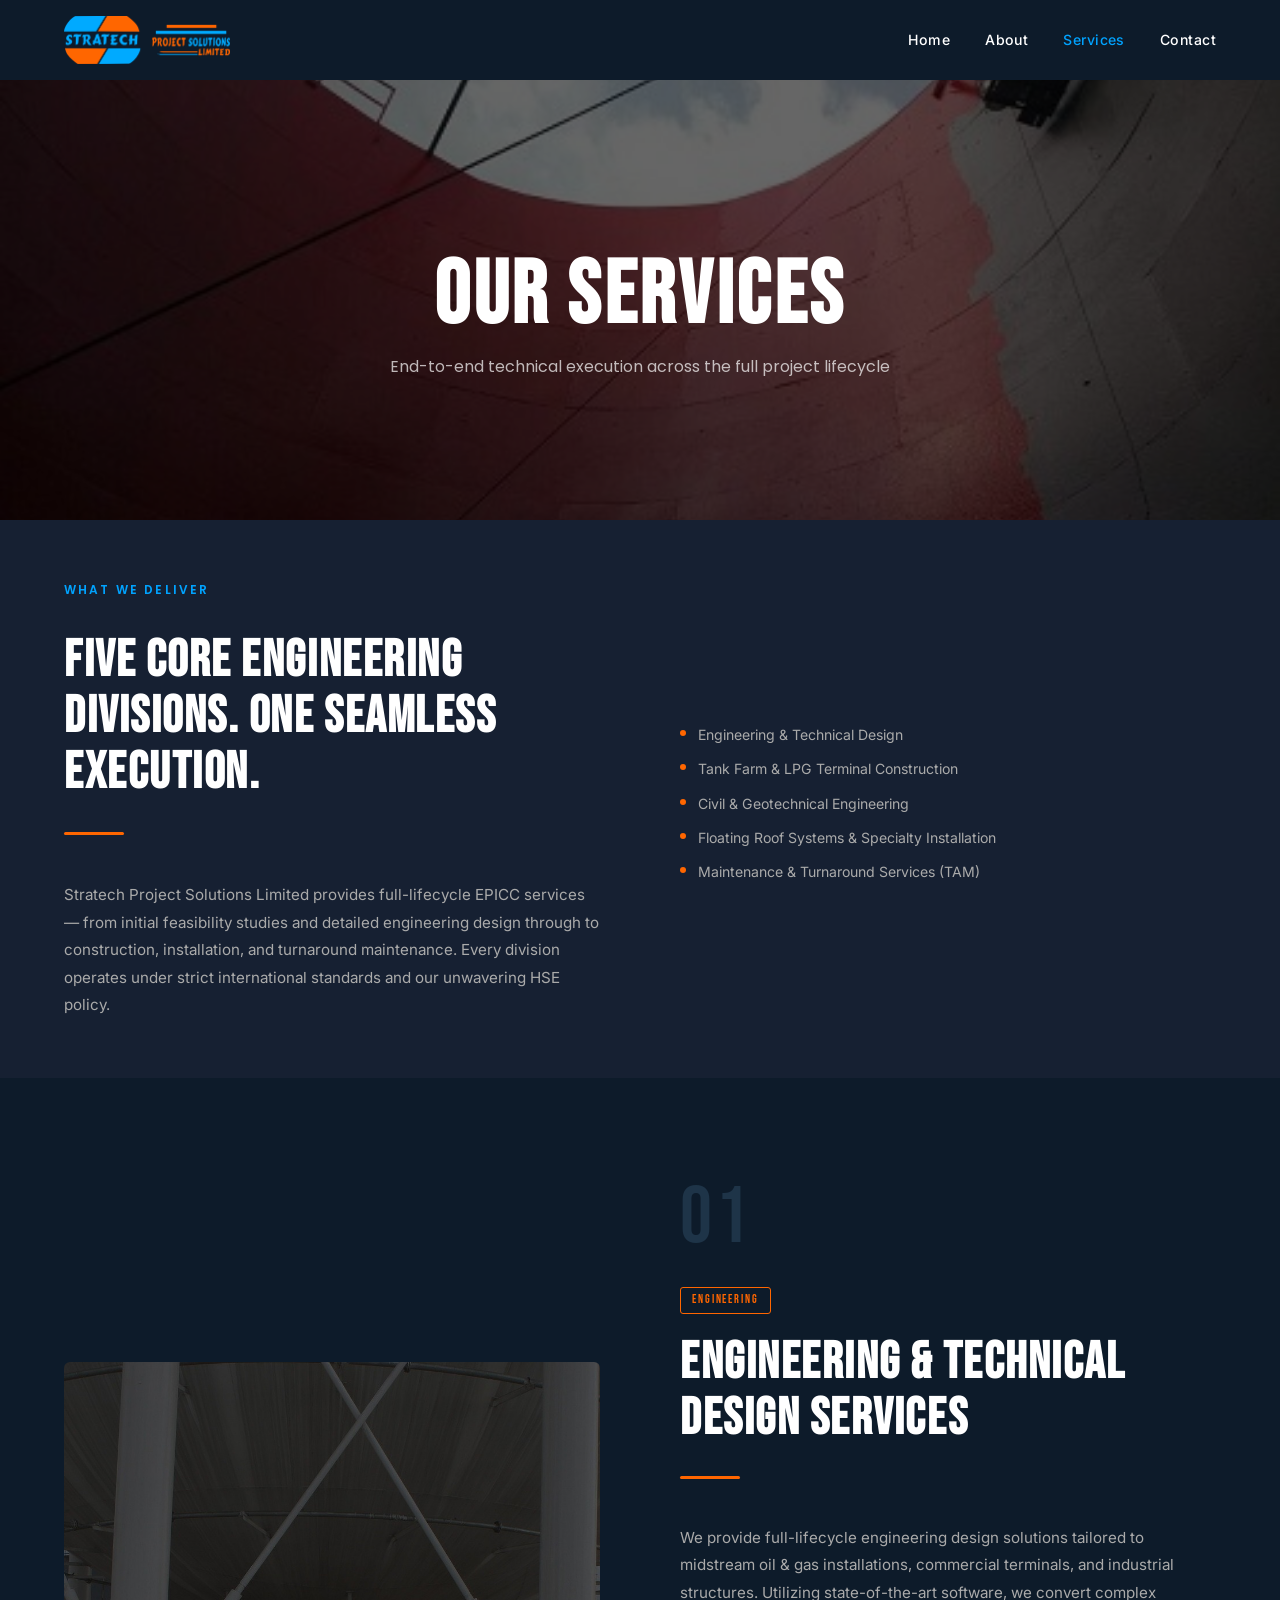
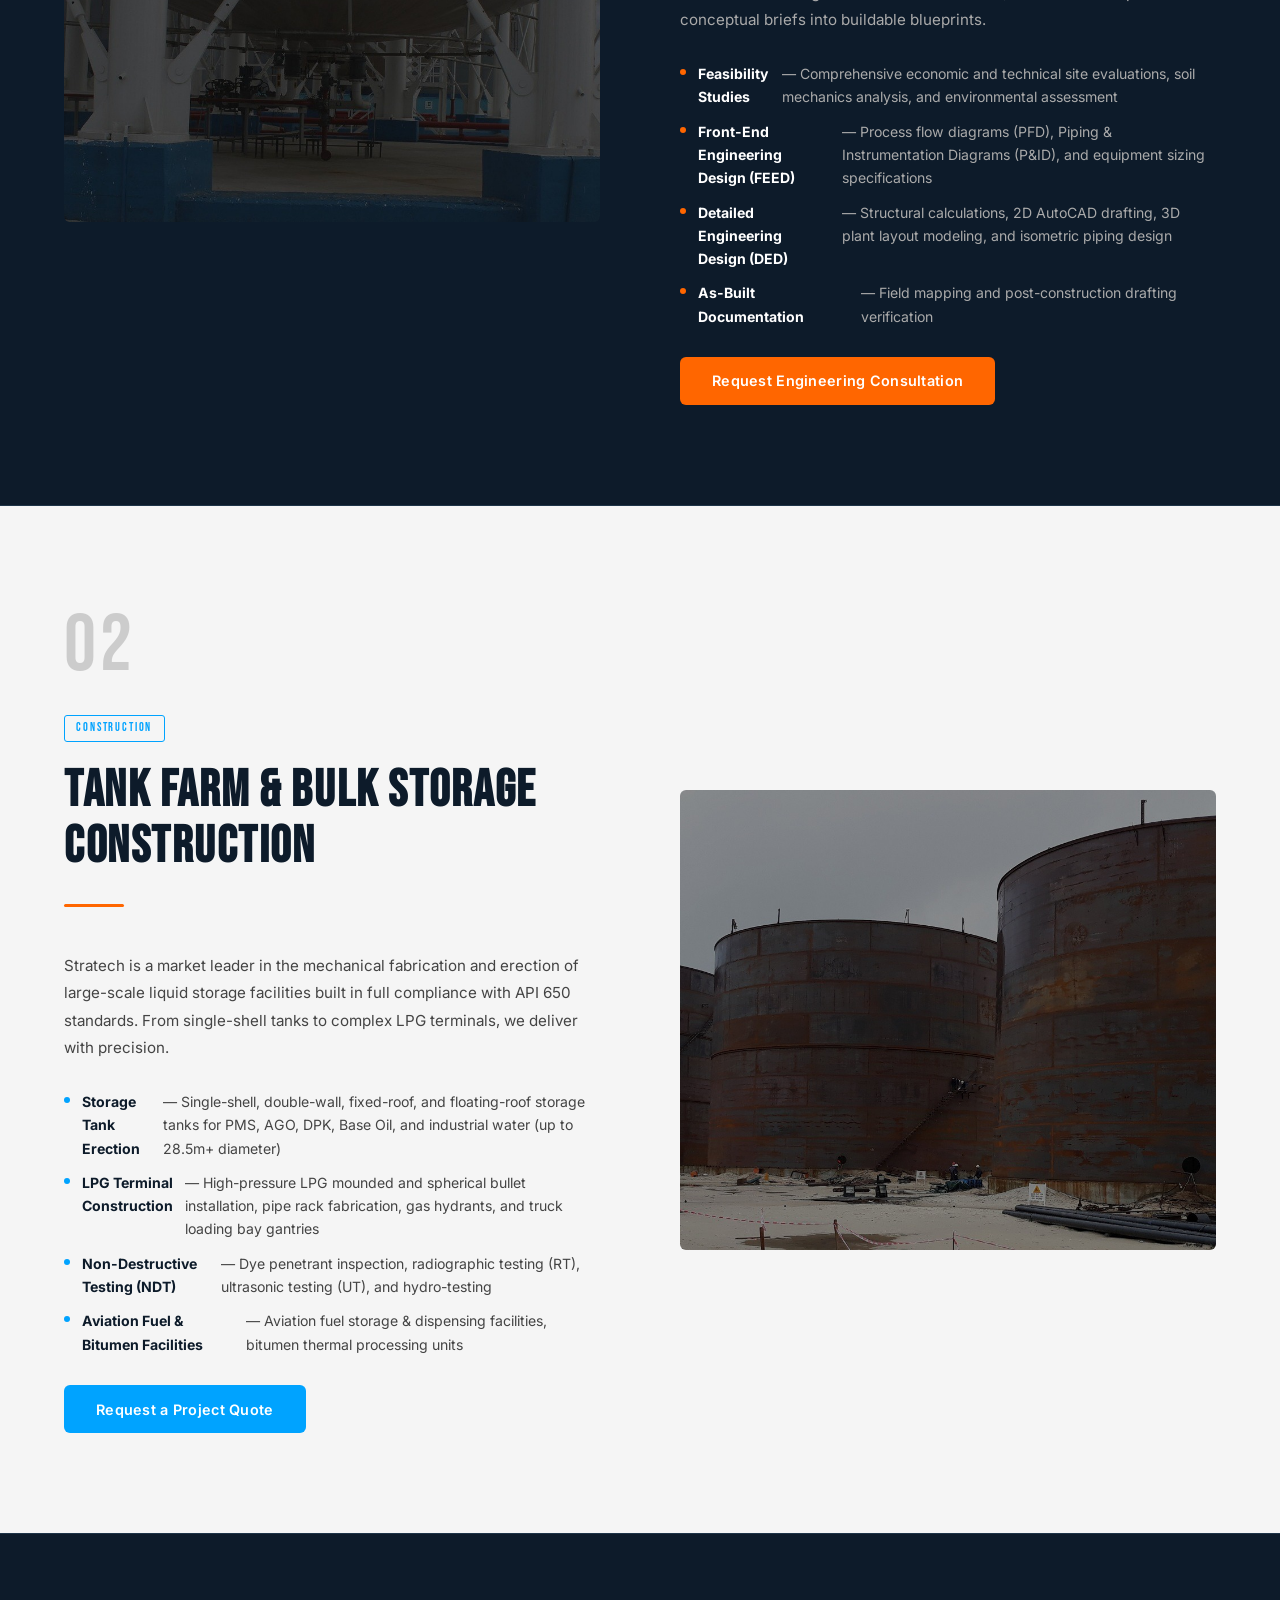
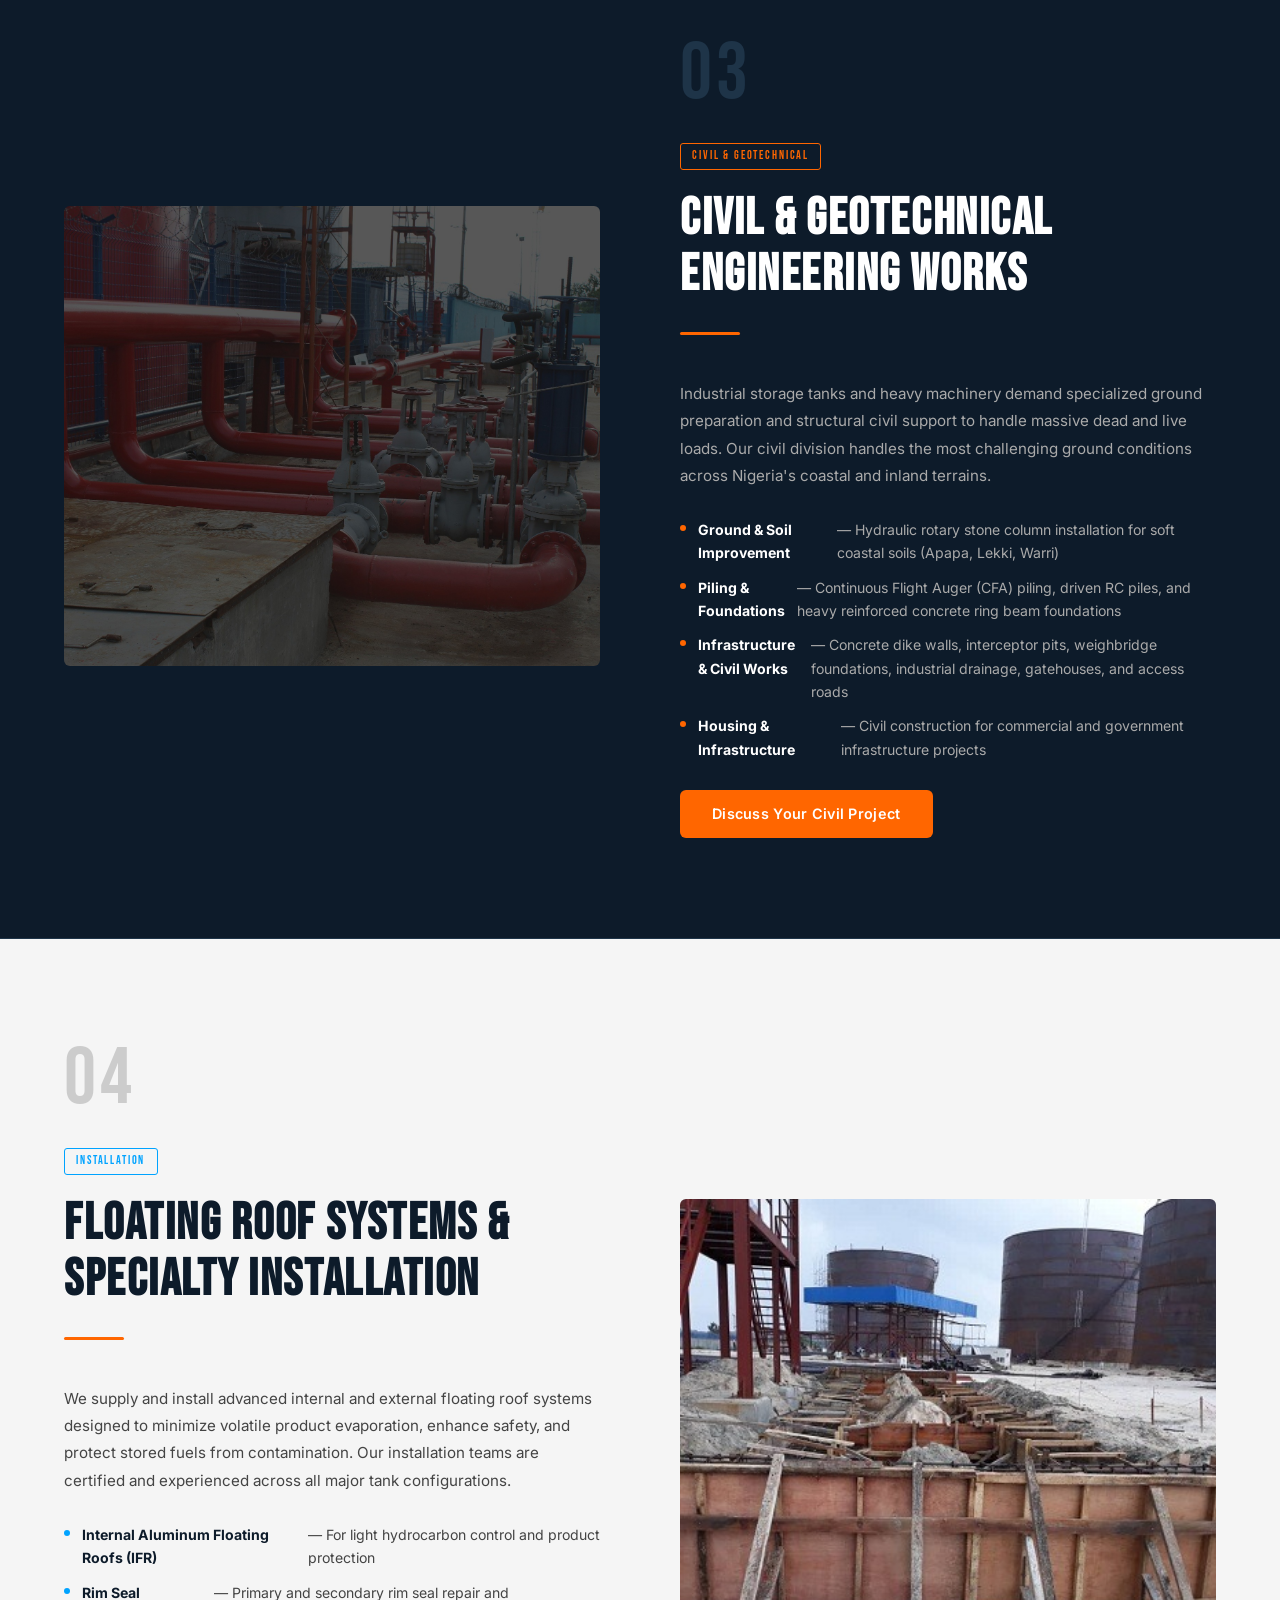
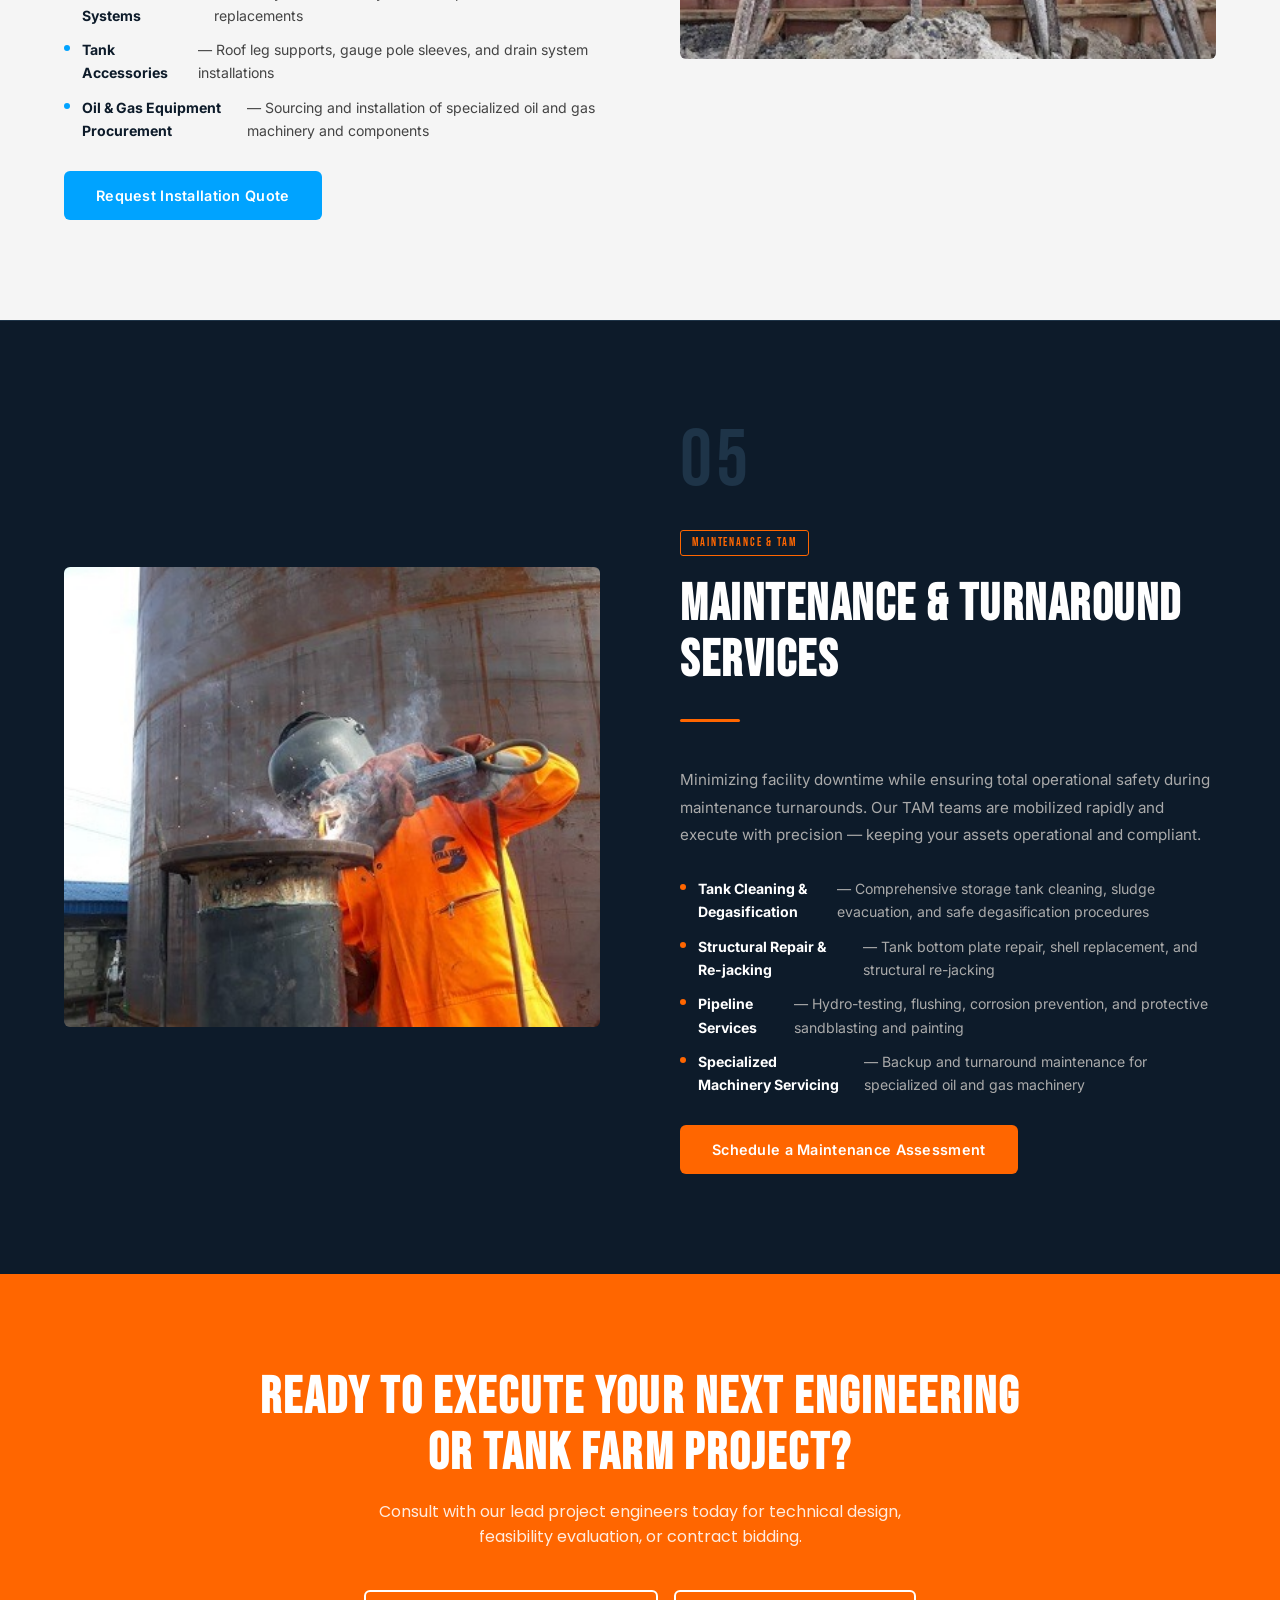
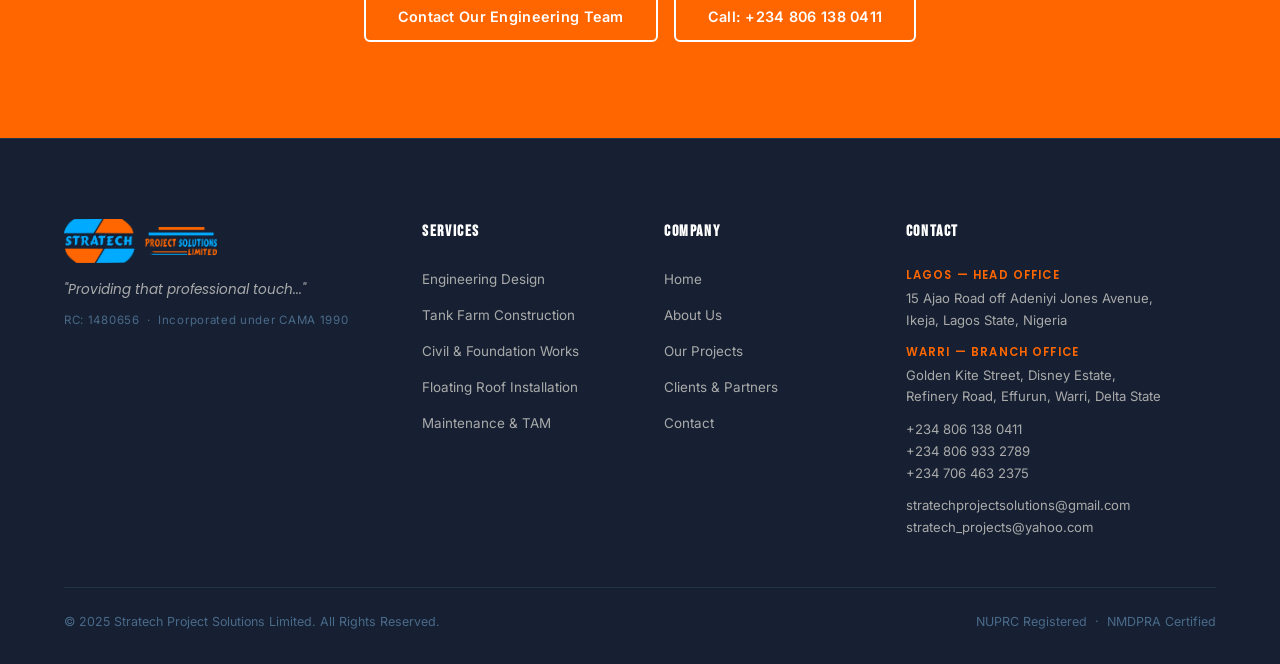
<file: services.html>
<!DOCTYPE html>
<html lang="en">
<head>
  <meta charset="UTF-8" />
  <meta name="viewport" content="width=device-width, initial-scale=1.0" />
  <title>Our Services | Stratech Project Solutions Limited — EPICC Engineering Nigeria</title>
  <meta name="description" content="Stratech Project Solutions offers Engineering Design (FEED/DED), Tank Farm & LPG Terminal Construction, Civil & Geotechnical Works, Floating Roof Installation, and Turnaround Maintenance across Nigeria and West Africa." />
  <meta name="keywords" content="tank farm construction Nigeria, LPG terminal construction, FEED engineering Nigeria, stone column piling Lagos, floating roof installation, turnaround maintenance TAM Nigeria, CFA piling Warri" />
  <meta name="robots" content="index, follow" />
  <link rel="canonical" href="https://www.stratech.com.ng/services.html" />

  <!-- Open Graph -->
  <meta property="og:type" content="website" />
  <meta property="og:title" content="EPICC Engineering Services | Stratech Project Solutions Limited" />
  <meta property="og:description" content="Full-lifecycle EPICC services — Engineering Design, Tank Farm Construction, Civil Works, Floating Roof Installation, and Turnaround Maintenance across Nigeria and West Africa." />
  <meta property="og:url" content="https://www.stratech.com.ng/services.html" />
  <meta property="og:image" content="https://www.stratech.com.ng/images/view_from_inside_the_tank.jpg" />
  <meta property="og:site_name" content="Stratech Project Solutions Limited" />
  <link rel="icon" type="image/png" sizes="32x32" href="images/favicon.png" />
  <link rel="icon" type="image/png" sizes="16x16" href="images/favicon.png" />
  <link rel="apple-touch-icon" href="images/favicon.png" />
  <link rel="stylesheet" href="css/styles.css" />

  <style>
    /* ---- SERVICE SECTION ---- */
    .service-section {
      padding: 100px 5%;
      border-bottom: 1px solid var(--navy-border);
    }
    .service-section:last-of-type { border-bottom: none; }

    .service-number {
      font-family: var(--font-heading);
      font-size: 5rem;
      line-height: 1;
      color: var(--navy-border);
      letter-spacing: 0.05em;
      margin-bottom: 0.5rem;
    }
    .service-split-text { display: flex; flex-direction: column; gap: 1.3rem; }

    .service-list {
      display: flex;
      flex-direction: column;
      gap: 0.7rem;
      margin-top: 0.5rem;
    }
    .service-list li {
      display: flex;
      align-items: flex-start;
      gap: 0.75rem;
      font-size: 0.88rem;
      color: var(--grey-text);
      line-height: 1.65;
    }
    .service-list li::before {
      content: '';
      display: block;
      width: 6px;
      height: 6px;
      border-radius: 50%;
      background: var(--orange);
      flex-shrink: 0;
      margin-top: 7px;
    }
    .section-light .service-list li { color: #444; }
    .section-light .service-list li::before { background: var(--blue); }

    .service-tag {
      display: inline-block;
      font-family: var(--font-heading);
      font-size: 0.72rem;
      letter-spacing: 0.16em;
      color: var(--orange);
      border: 1px solid var(--orange);
      border-radius: 3px;
      padding: 0.2rem 0.7rem;
      align-self: flex-start;
    }
  </style>
</head>
<body>

  <!-- ===================== NAVBAR ===================== -->
  <nav class="navbar" id="navbar">
    <div class="nav-logo">
      <a href="index.html"><img src="images/logo.png" alt="Stratech Project Solutions" /></a>
    </div>
    <ul class="nav-links">
      <li><a href="index.html">Home</a></li>
      <li><a href="about.html">About</a></li>
      <li><a href="services.html" class="active">Services</a></li>
      <li><a href="contact.html">Contact</a></li>
    </ul>
    <button class="hamburger" id="hamburger" aria-label="Toggle menu">
      <span></span><span></span><span></span>
    </button>
  </nav>

  <div class="nav-mobile" id="nav-mobile">
    <a href="index.html">Home</a>
    <a href="about.html">About</a>
    <a href="services.html">Services</a>
    <a href="contact.html">Contact</a>
  </div>

  <!-- ===================== PAGE HERO ===================== -->
  <div class="page-hero">
    <img src="images/view_from_inside_the_tank.jpg" alt="Stratech engineering services" class="hero-bg" />
    <div class="hero-overlay"></div>
    <div class="hero-content reveal">
      <h1>Our Services</h1>
      <p>End-to-end technical execution across the full project lifecycle</p>
    </div>
  </div>

  <!-- ===================== INTRO STRIP ===================== -->
  <section class="section section-card" style="padding-top:60px; padding-bottom:60px;">
    <div class="container">
      <div class="split reveal">
        <div class="split-text">
          <span class="section-label">What We Deliver</span>
          <h2 class="section-title">Five Core Engineering Divisions. One Seamless Execution.</h2>
          <div class="divider"></div>
          <p>Stratech Project Solutions Limited provides full-lifecycle EPICC services — from initial feasibility studies and detailed engineering design through to construction, installation, and turnaround maintenance. Every division operates under strict international standards and our unwavering HSE policy.</p>
        </div>
        <div class="split-text" style="justify-content:center;">
          <ul class="service-list">
            <li>Engineering &amp; Technical Design</li>
            <li>Tank Farm &amp; LPG Terminal Construction</li>
            <li>Civil &amp; Geotechnical Engineering</li>
            <li>Floating Roof Systems &amp; Specialty Installation</li>
            <li>Maintenance &amp; Turnaround Services (TAM)</li>
          </ul>
        </div>
      </div>
    </div>
  </section>

  <!-- ===================== SERVICE 1 — ENGINEERING ===================== -->
  <div class="service-section section-navy">
    <div class="split reveal">
      <img src="images/project4.jpg" alt="Engineering and technical design" class="split-img" />
      <div class="service-split-text">
        <div class="service-number">01</div>
        <span class="service-tag">ENGINEERING</span>
        <h2 class="section-title">Engineering &amp; Technical Design Services</h2>
        <div class="divider"></div>
        <p style="font-size:0.95rem; color:var(--grey-text); line-height:1.8;">We provide full-lifecycle engineering design solutions tailored to midstream oil &amp; gas installations, commercial terminals, and industrial structures. Utilizing state-of-the-art software, we convert complex conceptual briefs into buildable blueprints.</p>
        <ul class="service-list">
          <li><strong style="color:var(--white);">Feasibility Studies</strong> — Comprehensive economic and technical site evaluations, soil mechanics analysis, and environmental assessment</li>
          <li><strong style="color:var(--white);">Front-End Engineering Design (FEED)</strong> — Process flow diagrams (PFD), Piping &amp; Instrumentation Diagrams (P&amp;ID), and equipment sizing specifications</li>
          <li><strong style="color:var(--white);">Detailed Engineering Design (DED)</strong> — Structural calculations, 2D AutoCAD drafting, 3D plant layout modeling, and isometric piping design</li>
          <li><strong style="color:var(--white);">As-Built Documentation</strong> — Field mapping and post-construction drafting verification</li>
        </ul>
        <a href="contact.html" class="btn btn-orange" style="align-self:flex-start; margin-top:0.5rem;">Request Engineering Consultation</a>
      </div>
    </div>
  </div>

  <!-- ===================== SERVICE 2 — TANK FARM ===================== -->
  <div class="service-section section-light">
    <div class="split img-right reveal">
      <div class="service-split-text">
        <div class="service-number" style="color:#ccc;">02</div>
        <span class="service-tag" style="color:var(--blue); border-color:var(--blue);">CONSTRUCTION</span>
        <h2 class="section-title">Tank Farm &amp; Bulk Storage Construction</h2>
        <div class="divider"></div>
        <p style="font-size:0.95rem; color:#444; line-height:1.8;">Stratech is a market leader in the mechanical fabrication and erection of large-scale liquid storage facilities built in full compliance with API 650 standards. From single-shell tanks to complex LPG terminals, we deliver with precision.</p>
        <ul class="service-list">
          <li><strong style="color:var(--navy);">Storage Tank Erection</strong> — Single-shell, double-wall, fixed-roof, and floating-roof storage tanks for PMS, AGO, DPK, Base Oil, and industrial water (up to 28.5m+ diameter)</li>
          <li><strong style="color:var(--navy);">LPG Terminal Construction</strong> — High-pressure LPG mounded and spherical bullet installation, pipe rack fabrication, gas hydrants, and truck loading bay gantries</li>
          <li><strong style="color:var(--navy);">Non-Destructive Testing (NDT)</strong> — Dye penetrant inspection, radiographic testing (RT), ultrasonic testing (UT), and hydro-testing</li>
          <li><strong style="color:var(--navy);">Aviation Fuel &amp; Bitumen Facilities</strong> — Aviation fuel storage &amp; dispensing facilities, bitumen thermal processing units</li>
        </ul>
        <a href="contact.html" class="btn btn-blue" style="align-self:flex-start; margin-top:0.5rem;">Request a Project Quote</a>
      </div>
      <img src="images/huge_tank_view.jpg" alt="Tank farm construction" class="split-img" />
    </div>
  </div>

  <!-- ===================== SERVICE 3 — CIVIL ===================== -->
  <div class="service-section section-navy">
    <div class="split reveal">
      <img src="images/project3.jpg" alt="Civil and geotechnical engineering" class="split-img" />
      <div class="service-split-text">
        <div class="service-number">03</div>
        <span class="service-tag">CIVIL &amp; GEOTECHNICAL</span>
        <h2 class="section-title">Civil &amp; Geotechnical Engineering Works</h2>
        <div class="divider"></div>
        <p style="font-size:0.95rem; color:var(--grey-text); line-height:1.8;">Industrial storage tanks and heavy machinery demand specialized ground preparation and structural civil support to handle massive dead and live loads. Our civil division handles the most challenging ground conditions across Nigeria's coastal and inland terrains.</p>
        <ul class="service-list">
          <li><strong style="color:var(--white);">Ground &amp; Soil Improvement</strong> — Hydraulic rotary stone column installation for soft coastal soils (Apapa, Lekki, Warri)</li>
          <li><strong style="color:var(--white);">Piling &amp; Foundations</strong> — Continuous Flight Auger (CFA) piling, driven RC piles, and heavy reinforced concrete ring beam foundations</li>
          <li><strong style="color:var(--white);">Infrastructure &amp; Civil Works</strong> — Concrete dike walls, interceptor pits, weighbridge foundations, industrial drainage, gatehouses, and access roads</li>
          <li><strong style="color:var(--white);">Housing &amp; Infrastructure</strong> — Civil construction for commercial and government infrastructure projects</li>
        </ul>
        <a href="contact.html" class="btn btn-orange" style="align-self:flex-start; margin-top:0.5rem;">Discuss Your Civil Project</a>
      </div>
    </div>
  </div>

  <!-- ===================== SERVICE 4 — FLOATING ROOF ===================== -->
  <div class="service-section section-light">
    <div class="split img-right reveal">
      <div class="service-split-text">
        <div class="service-number" style="color:#ccc;">04</div>
        <span class="service-tag" style="color:var(--blue); border-color:var(--blue);">INSTALLATION</span>
        <h2 class="section-title">Floating Roof Systems &amp; Specialty Installation</h2>
        <div class="divider"></div>
        <p style="font-size:0.95rem; color:#444; line-height:1.8;">We supply and install advanced internal and external floating roof systems designed to minimize volatile product evaporation, enhance safety, and protect stored fuels from contamination. Our installation teams are certified and experienced across all major tank configurations.</p>
        <ul class="service-list">
          <li><strong style="color:var(--navy);">Internal Aluminum Floating Roofs (IFR)</strong> — For light hydrocarbon control and product protection</li>
          <li><strong style="color:var(--navy);">Rim Seal Systems</strong> — Primary and secondary rim seal repair and replacements</li>
          <li><strong style="color:var(--navy);">Tank Accessories</strong> — Roof leg supports, gauge pole sleeves, and drain system installations</li>
          <li><strong style="color:var(--navy);">Oil &amp; Gas Equipment Procurement</strong> — Sourcing and installation of specialized oil and gas machinery and components</li>
        </ul>
        <a href="contact.html" class="btn btn-blue" style="align-self:flex-start; margin-top:0.5rem;">Request Installation Quote</a>
      </div>
      <img src="images/tank1.jpg" alt="Floating roof installation" class="split-img" />
    </div>
  </div>

  <!-- ===================== SERVICE 5 — MAINTENANCE ===================== -->
  <div class="service-section section-navy">
    <div class="split reveal">
      <img src="images/men_at_work2.jpg" alt="Maintenance and turnaround services" class="split-img" />
      <div class="service-split-text">
        <div class="service-number">05</div>
        <span class="service-tag">MAINTENANCE &amp; TAM</span>
        <h2 class="section-title">Maintenance &amp; Turnaround Services</h2>
        <div class="divider"></div>
        <p style="font-size:0.95rem; color:var(--grey-text); line-height:1.8;">Minimizing facility downtime while ensuring total operational safety during maintenance turnarounds. Our TAM teams are mobilized rapidly and execute with precision — keeping your assets operational and compliant.</p>
        <ul class="service-list">
          <li><strong style="color:var(--white);">Tank Cleaning &amp; Degasification</strong> — Comprehensive storage tank cleaning, sludge evacuation, and safe degasification procedures</li>
          <li><strong style="color:var(--white);">Structural Repair &amp; Re-jacking</strong> — Tank bottom plate repair, shell replacement, and structural re-jacking</li>
          <li><strong style="color:var(--white);">Pipeline Services</strong> — Hydro-testing, flushing, corrosion prevention, and protective sandblasting and painting</li>
          <li><strong style="color:var(--white);">Specialized Machinery Servicing</strong> — Backup and turnaround maintenance for specialized oil and gas machinery</li>
        </ul>
        <a href="contact.html" class="btn btn-orange" style="align-self:flex-start; margin-top:0.5rem;">Schedule a Maintenance Assessment</a>
      </div>
    </div>
  </div>

  <!-- ===================== CTA BANNER ===================== -->
  <section class="cta-banner reveal">
    <h2>Ready to Execute Your Next Engineering or Tank Farm Project?</h2>
    <p>Consult with our lead project engineers today for technical design, feasibility evaluation, or contract bidding.</p>
    <div class="cta-btns">
      <a href="contact.html" class="btn btn-outline-white">Contact Our Engineering Team</a>
      <a href="tel:+2348061380411" class="btn btn-outline-white">Call: +234 806 138 0411</a>
    </div>
  </section>

  <!-- ===================== FOOTER ===================== -->
  <footer class="footer">
    <div class="footer-grid">
      <div>
        <div class="footer-logo"><img src="images/logo.png" alt="Stratech Project Solutions" /></div>
        <p class="footer-tagline">"Providing that professional touch..."</p>
        <p class="footer-rc">RC: 1480656 &nbsp;·&nbsp; Incorporated under CAMA 1990</p>
      </div>
      <div>
        <h4>Services</h4>
        <ul>
          <li><a href="services.html">Engineering Design</a></li>
          <li><a href="services.html">Tank Farm Construction</a></li>
          <li><a href="services.html">Civil &amp; Foundation Works</a></li>
          <li><a href="services.html">Floating Roof Installation</a></li>
          <li><a href="services.html">Maintenance &amp; TAM</a></li>
        </ul>
      </div>
      <div>
        <h4>Company</h4>
        <ul>
          <li><a href="index.html">Home</a></li>
          <li><a href="about.html">About Us</a></li>
          <li><a href="about.html#projects">Our Projects</a></li>
          <li><a href="about.html#clients">Clients &amp; Partners</a></li>
          <li><a href="contact.html">Contact</a></li>
        </ul>
      </div>
      <div>
        <h4>Contact</h4>
        <div class="footer-contact">
          <p>
            <span class="footer-office-label">Lagos — Head Office</span>
            15 Ajao Road off Adeniyi Jones Avenue,<br />Ikeja, Lagos State, Nigeria
          </p>
          <p>
            <span class="footer-office-label">Warri — Branch Office</span>
            Golden Kite Street, Disney Estate,<br />Refinery Road, Effurun, Warri, Delta State
          </p>
          <p>
            <a href="tel:+2348061380411">+234 806 138 0411</a><br />
            <a href="tel:+2348069332789">+234 806 933 2789</a><br />
            <a href="tel:+2347064632375">+234 706 463 2375</a>
          </p>
          <p>
            <a href="mailto:stratechprojectsolutions@gmail.com">stratechprojectsolutions@gmail.com</a><br />
            <a href="mailto:stratech_projects@yahoo.com">stratech_projects@yahoo.com</a>
          </p>
        </div>
      </div>
    </div>
    <div class="footer-bottom">
      <span>© 2025 Stratech Project Solutions Limited. All Rights Reserved.</span>
      <span>NUPRC Registered &nbsp;·&nbsp; NMDPRA Certified</span>
    </div>
  </footer>

  <script src="js/main.js"></script>
</body>
</html>
</file>
<file: css/styles.css>
/* ============================================================
   STRATECH PROJECT SOLUTIONS — DESIGN SYSTEM
   styles.css — Shared across all 4 pages
   Theme: Deep Navy | No Black | Split Layout
   ============================================================ */

@import url('https://fonts.googleapis.com/css2?family=Bebas+Neue&family=Inter:wght@400;500;600&family=Poppins:wght@400;500;600&display=swap');

/* ============================================================
   CSS VARIABLES
   ============================================================ */
:root {
  --blue:         #00A3FF;
  --orange:       #FF6600;
  --navy:         #0D1B2A;
  --navy-card:    #162032;
  --navy-border:  #1E3448;
  --white:        #FFFFFF;
  --grey-light:   #F5F5F5;
  --grey-text:    #AAAAAA;
  --overlay:      rgba(0, 0, 0, 0.60);

  --font-heading: 'Bebas Neue', sans-serif;
  --font-body:    'Inter', sans-serif;
  --font-accent:  'Poppins', sans-serif;

  --nav-height:  80px;
  --transition:  0.3s ease;
  --radius:      6px;
  --max-width:   1200px;
}

/* ============================================================
   RESET
   ============================================================ */
*, *::before, *::after { box-sizing: border-box; margin: 0; padding: 0; }
html { scroll-behavior: smooth; }
body {
  font-family: var(--font-body);
  background: var(--navy);
  color: var(--white);
  line-height: 1.6;
  overflow-x: hidden;
}
img { display: block; max-width: 100%; }
a { text-decoration: none; color: inherit; }
ul { list-style: none; }

/* ============================================================
   NAVBAR
   ============================================================ */
.navbar {
  position: fixed;
  top: 0; left: 0; right: 0;
  height: var(--nav-height);
  display: flex;
  align-items: center;
  justify-content: space-between;
  padding: 0 5%;
  z-index: 1000;
  background: transparent;
  transition: background var(--transition), box-shadow var(--transition);
}
.navbar.scrolled {
  background: var(--navy);
  box-shadow: 0 2px 24px rgba(0, 0, 0, 0.4);
}
.nav-logo img { height: 48px; width: auto; }
.nav-links {
  display: flex;
  align-items: center;
  gap: 2.2rem;
}
.nav-links a {
  font-family: var(--font-body);
  font-size: 0.88rem;
  font-weight: 500;
  color: var(--white);
  letter-spacing: 0.03em;
  transition: color var(--transition);
}
.nav-links a:hover,
.nav-links a.active { color: var(--blue); }
.btn-quote {
  background: var(--orange);
  color: var(--white);
  padding: 0.55rem 1.4rem;
  border-radius: var(--radius);
  font-weight: 600;
  font-size: 0.85rem;
  transition: opacity var(--transition), transform var(--transition);
}
.btn-quote:hover { opacity: 0.88; transform: translateY(-1px); }

/* Hamburger */
.hamburger {
  display: none;
  flex-direction: column;
  gap: 5px;
  cursor: pointer;
  background: none;
  border: none;
  padding: 4px;
}
.hamburger span {
  display: block;
  width: 24px;
  height: 2px;
  background: var(--white);
  transition: var(--transition);
}
.hamburger.open span:nth-child(1) { transform: translateY(7px) rotate(45deg); }
.hamburger.open span:nth-child(2) { opacity: 0; }
.hamburger.open span:nth-child(3) { transform: translateY(-7px) rotate(-45deg); }

/* Mobile nav */
.nav-mobile {
  display: none;
  flex-direction: column;
  position: fixed;
  top: var(--nav-height);
  right: 1rem;
  left: auto;
  width: 220px;
  max-width: 90vw;
  background: var(--navy);
  padding: 1.2rem 5%;
  gap: 1rem;
  z-index: 999;
  border-top: 1px solid var(--navy-border);
  box-shadow: 0 8px 24px rgba(0,0,0,0.3);
}
.nav-mobile.open { display: flex; }
.nav-mobile a {
  font-size: 1rem;
  font-weight: 500;
  color: var(--white);
  transition: color var(--transition);
}
.nav-mobile a:hover,
.nav-mobile a.active { color: var(--blue); }
.nav-mobile .btn-quote { align-self: flex-start; }

/* ============================================================
   BUTTONS
   ============================================================ */
.btn {
  display: inline-block;
  padding: 0.8rem 2rem;
  border-radius: var(--radius);
  font-family: var(--font-body);
  font-weight: 600;
  font-size: 0.9rem;
  cursor: pointer;
  border: none;
  transition: opacity var(--transition), transform var(--transition);
  letter-spacing: 0.02em;
}
.btn:hover { opacity: 0.88; transform: translateY(-2px); }
.btn-blue    { background: var(--blue);   color: var(--white); }
.btn-orange  { background: var(--orange); color: var(--white); }
.btn-outline-white {
  background: transparent;
  color: var(--white);
  border: 2px solid var(--white);
}
.btn-outline-white:hover { background: var(--white); color: var(--navy); opacity: 1; }
.btn-outline-blue {
  background: transparent;
  color: var(--blue);
  border: 2px solid var(--blue);
}
.btn-outline-blue:hover { background: var(--blue); color: var(--white); opacity: 1; }

/* ============================================================
   SECTION UTILITIES
   ============================================================ */
.section { padding: 100px 5%; }
.section-navy  { background: var(--navy); }
.section-card  { background: var(--navy-card); }
.section-light { background: var(--grey-light); color: var(--navy); }
.section-orange { background: var(--orange); }

.container { max-width: var(--max-width); margin: 0 auto; }

.section-label {
  font-family: var(--font-accent);
  font-size: 0.75rem;
  font-weight: 600;
  letter-spacing: 0.18em;
  text-transform: uppercase;
  color: var(--blue);
  margin-bottom: 0.7rem;
  display: block;
}
.section-light .section-label { color: var(--blue); }

.section-title {
  font-family: var(--font-heading);
  font-size: clamp(2rem, 4vw, 3.2rem);
  letter-spacing: 0.03em;
  line-height: 1.1;
  color: var(--white);
}
.section-light .section-title { color: var(--navy); }

.section-sub {
  font-size: 0.95rem;
  color: var(--grey-text);
  margin-top: 0.6rem;
  max-width: 580px;
  line-height: 1.75;
}
.section-light .section-sub { color: #555; }

.section-header { margin-bottom: 3.5rem; }
.section-header.center { text-align: center; }
.section-header.center .section-sub { margin: 0.6rem auto 0; }

/* ============================================================
   SPLIT LAYOUT — Core layout pattern
   ============================================================ */
.split {
  display: grid;
  grid-template-columns: 1fr 1fr;
  gap: 5rem;
  align-items: center;
  max-width: var(--max-width);
  margin: 0 auto;
}
.split-img {
  width: 100%;
  height: 460px;
  object-fit: cover;
  border-radius: var(--radius);
}
.split-text {
  display: flex;
  flex-direction: column;
  gap: 1.4rem;
}
.split-text p {
  font-size: 0.95rem;
  line-height: 1.8;
  color: var(--grey-text);
}
.section-light .split-text p { color: #444; }

/* ============================================================
   PAGE HERO (inner pages)
   ============================================================ */
.page-hero {
  position: relative;
  height: 440px;
  display: flex;
  align-items: center;
  justify-content: center;
  text-align: center;
  overflow: hidden;
  margin-top: var(--nav-height);
}
.page-hero .hero-bg {
  position: absolute;
  inset: 0;
  width: 100%; height: 100%;
  object-fit: cover;
  object-position: center;
}
.page-hero .hero-overlay {
  position: absolute;
  inset: 0;
  background: var(--overlay);
}
.page-hero .hero-content {
  position: relative;
  z-index: 1;
  padding: 2rem 1rem 0;
}
.page-hero h1 {
  font-family: var(--font-heading);
  font-size: clamp(3rem, 7vw, 5.5rem);
  letter-spacing: 0.04em;
  color: var(--white);
  line-height: 1;
}
.page-hero p {
  font-family: var(--font-accent);
  font-size: 1rem;
  color: rgba(255,255,255,0.7);
  margin-top: 0.8rem;
  max-width: 600px;
  margin-left: auto;
  margin-right: auto;
}

/* ============================================================
   CARDS
   ============================================================ */
.card {
  background: var(--navy-card);
  border: 1px solid var(--navy-border);
  border-radius: var(--radius);
  padding: 2.2rem 2rem;
  transition: transform var(--transition), border-color var(--transition), box-shadow var(--transition);
}
.card:hover {
  transform: translateY(-4px);
  border-color: var(--blue);
  box-shadow: 0 10px 36px rgba(0, 163, 255, 0.1);
}
.card-tag {
  display: inline-block;
  font-family: var(--font-heading);
  font-size: 0.75rem;
  letter-spacing: 0.12em;
  color: var(--blue);
  border: 1px solid var(--blue);
  border-radius: 3px;
  padding: 0.2rem 0.6rem;
  margin-bottom: 1.1rem;
}
.card h3 {
  font-family: var(--font-heading);
  font-size: 1.4rem;
  letter-spacing: 0.04em;
  color: var(--white);
  margin-bottom: 0.7rem;
  line-height: 1.2;
}
.card p {
  font-size: 0.87rem;
  color: var(--grey-text);
  line-height: 1.75;
}

.grid-2 { display: grid; grid-template-columns: repeat(2, 1fr); gap: 2rem; }
.grid-3 { display: grid; grid-template-columns: repeat(3, 1fr); gap: 2rem; }
.grid-4 { display: grid; grid-template-columns: repeat(4, 1fr); gap: 2rem; }

/* ============================================================
   PROJECT CARDS (About page grid)
   ============================================================ */
.project-card {
  background: var(--navy-card);
  border: 1px solid var(--navy-border);
  border-radius: var(--radius);
  overflow: hidden;
  transition: transform var(--transition), border-color var(--transition);
}
.project-card:hover {
  transform: translateY(-4px);
  border-color: var(--orange);
}
.project-card img {
  width: 100%;
  height: 220px;
  object-fit: cover;
}
.project-card-body { padding: 1.4rem; }
.project-card-body h4 {
  font-family: var(--font-heading);
  font-size: 1.1rem;
  letter-spacing: 0.04em;
  color: var(--white);
  margin-bottom: 0.5rem;
}
.project-card-body p {
  font-size: 0.82rem;
  color: var(--grey-text);
  line-height: 1.6;
}
.project-meta {
  display: flex;
  gap: 1rem;
  margin-top: 0.8rem;
  flex-wrap: wrap;
}
.project-meta span {
  font-size: 0.75rem;
  font-family: var(--font-accent);
  font-weight: 600;
  letter-spacing: 0.05em;
  color: var(--blue);
}

/* ============================================================
   CREDENTIAL BADGES
   ============================================================ */
.badges { display: flex; flex-wrap: wrap; gap: 0.6rem; }
.badge {
  display: inline-block;
  padding: 0.35rem 1rem;
  border: 1px solid var(--blue);
  border-radius: 20px;
  font-size: 0.75rem;
  font-weight: 600;
  color: var(--blue);
  letter-spacing: 0.06em;
  font-family: var(--font-accent);
}

/* ============================================================
   CHECK LIST
   ============================================================ */
.check-list { display: flex; flex-direction: column; gap: 1rem; }
.check-item {
  display: flex;
  align-items: flex-start;
  gap: 0.8rem;
  font-size: 0.92rem;
  color: var(--grey-text);
  line-height: 1.6;
}
.check-item::before {
  content: '✓';
  color: var(--blue);
  font-weight: 700;
  font-size: 0.95rem;
  flex-shrink: 0;
  margin-top: 2px;
}
.section-light .check-item { color: #444; }

/* ============================================================
   DIVIDER LINE
   ============================================================ */
.divider {
  width: 60px;
  height: 3px;
  background: var(--orange);
  border-radius: 2px;
  margin: 0.5rem 0 1.5rem;
}
.divider.center { margin: 0.5rem auto 1.5rem; }

/* ============================================================
   CLIENTS TICKER
   ============================================================ */
.clients-ticker {
  overflow: hidden;
  padding: 2.2rem 0;
  border-top: 1px solid var(--navy-border);
  border-bottom: 1px solid var(--navy-border);
  background: var(--navy-card);
}
.ticker-track {
  display: flex;
  gap: 3.5rem;
  width: max-content;
  animation: ticker 35s linear infinite;
}
.ticker-track:hover { animation-play-state: paused; }
.ticker-item {
  font-family: var(--font-accent);
  font-size: 0.82rem;
  font-weight: 500;
  color: var(--grey-text);
  white-space: nowrap;
  letter-spacing: 0.06em;
  transition: color var(--transition);
}
.ticker-item:hover { color: var(--white); }
.ticker-dot {
  color: var(--orange);
  font-size: 1rem;
}
@keyframes ticker {
  from { transform: translateX(0); }
  to   { transform: translateX(-50%); }
}

/* ============================================================
   CTA BANNER
   ============================================================ */
.cta-banner {
  background: var(--orange);
  padding: 6rem 5%;
  text-align: center;
}
.cta-banner h2 {
  font-family: var(--font-heading);
  font-size: clamp(2rem, 4vw, 3.2rem);
  letter-spacing: 0.04em;
  color: var(--white);
  max-width: 800px;
  margin: 0 auto;
  line-height: 1.1;
}
.cta-banner p {
  font-family: var(--font-accent);
  font-size: 1rem;
  color: rgba(255,255,255,0.88);
  margin: 1rem auto 2.5rem;
  max-width: 560px;
}
.cta-btns {
  display: flex;
  gap: 1rem;
  justify-content: center;
  flex-wrap: wrap;
}

/* ============================================================
   FOOTER
   ============================================================ */
.footer {
  background: var(--navy-card);
  border-top: 1px solid var(--navy-border);
  padding: 5rem 5% 2rem;
}
.footer-grid {
  display: grid;
  grid-template-columns: 1.6fr 1fr 1fr 1.6fr;
  gap: 3rem;
  max-width: var(--max-width);
  margin: 0 auto;
}
.footer-logo img { height: 44px; margin-bottom: 1rem; }
.footer-tagline {
  font-family: var(--font-accent);
  font-size: 0.85rem;
  color: var(--grey-text);
  font-style: italic;
  margin-bottom: 0.6rem;
  line-height: 1.6;
}
.footer-rc {
  font-size: 0.72rem;
  color: #4a6a8a;
  letter-spacing: 0.06em;
  margin-top: 0.4rem;
}
.footer h4 {
  font-family: var(--font-heading);
  font-size: 1rem;
  letter-spacing: 0.1em;
  color: var(--white);
  margin-bottom: 1.3rem;
}
.footer ul { display: flex; flex-direction: column; gap: 0.65rem; }
.footer ul li a {
  font-size: 0.84rem;
  color: var(--grey-text);
  transition: color var(--transition);
}
.footer ul li a:hover { color: var(--blue); }
.footer-contact { display: flex; flex-direction: column; gap: 0.7rem; }
.footer-contact p {
  font-size: 0.82rem;
  color: var(--grey-text);
  line-height: 1.65;
}
.footer-contact a { color: var(--grey-text); transition: color var(--transition); }
.footer-contact a:hover { color: var(--blue); }
.footer-office-label {
  font-size: 0.72rem;
  font-family: var(--font-accent);
  font-weight: 600;
  letter-spacing: 0.1em;
  text-transform: uppercase;
  color: var(--orange);
  margin-bottom: 0.2rem;
  display: block;
}
.footer-bottom {
  max-width: var(--max-width);
  margin: 3rem auto 0;
  padding-top: 1.5rem;
  border-top: 1px solid var(--navy-border);
  display: flex;
  justify-content: space-between;
  align-items: center;
  font-size: 0.78rem;
  color: #4a6a8a;
}

/* ============================================================
   CONTACT FORM
   ============================================================ */
.form-group { display: flex; flex-direction: column; gap: 0.4rem; margin-bottom: 1.2rem; }
.form-group label {
  font-size: 0.8rem;
  font-weight: 600;
  color: var(--grey-text);
  letter-spacing: 0.05em;
  font-family: var(--font-accent);
}
.form-group input,
.form-group select,
.form-group textarea {
  background: var(--navy);
  border: 1px solid var(--navy-border);
  border-radius: var(--radius);
  padding: 0.8rem 1rem;
  color: var(--white);
  font-family: var(--font-body);
  font-size: 0.9rem;
  transition: border-color var(--transition);
  outline: none;
  width: 100%;
}
.form-group input:focus,
.form-group select:focus,
.form-group textarea:focus { border-color: var(--blue); }
.form-group select option { background: var(--navy); }
.form-group textarea { resize: vertical; min-height: 130px; }
.form-row { display: grid; grid-template-columns: 1fr 1fr; gap: 1rem; }

/* ============================================================
   SCROLL REVEAL
   ============================================================ */
.reveal {
  opacity: 0;
  transform: translateY(28px);
  transition: opacity 0.65s ease, transform 0.65s ease;
}
.reveal.revealed { opacity: 1; transform: translateY(0); }

/* ============================================================
   RESPONSIVE
   ============================================================ */
@media (max-width: 1024px) {
  .grid-4 { grid-template-columns: repeat(2, 1fr); }
  .footer-grid { grid-template-columns: 1fr 1fr; gap: 2.5rem; }
  .split { gap: 3rem; }
}

@media (max-width: 768px) {
  .nav-links, .nav-links .btn-quote { display: none; }
  .hamburger { display: flex; }

  .split {
    grid-template-columns: 1fr;
    gap: 2rem;
  }
  .split-img { height: 280px; }
  .split.img-right .split-img { order: -1; }

  .grid-2,
  .grid-3,
  .grid-4 { grid-template-columns: 1fr; }

  .footer-grid { grid-template-columns: 1fr; }
  .footer-bottom { flex-direction: column; gap: 0.5rem; text-align: center; }

  .section { padding: 70px 5%; }
  .page-hero { height: 320px; }
  .form-row { grid-template-columns: 1fr; }
  .cta-banner { padding: 4rem 5%; }
}

@media (max-width: 480px) {
  .cta-btns { flex-direction: column; align-items: center; }
}
</file>
